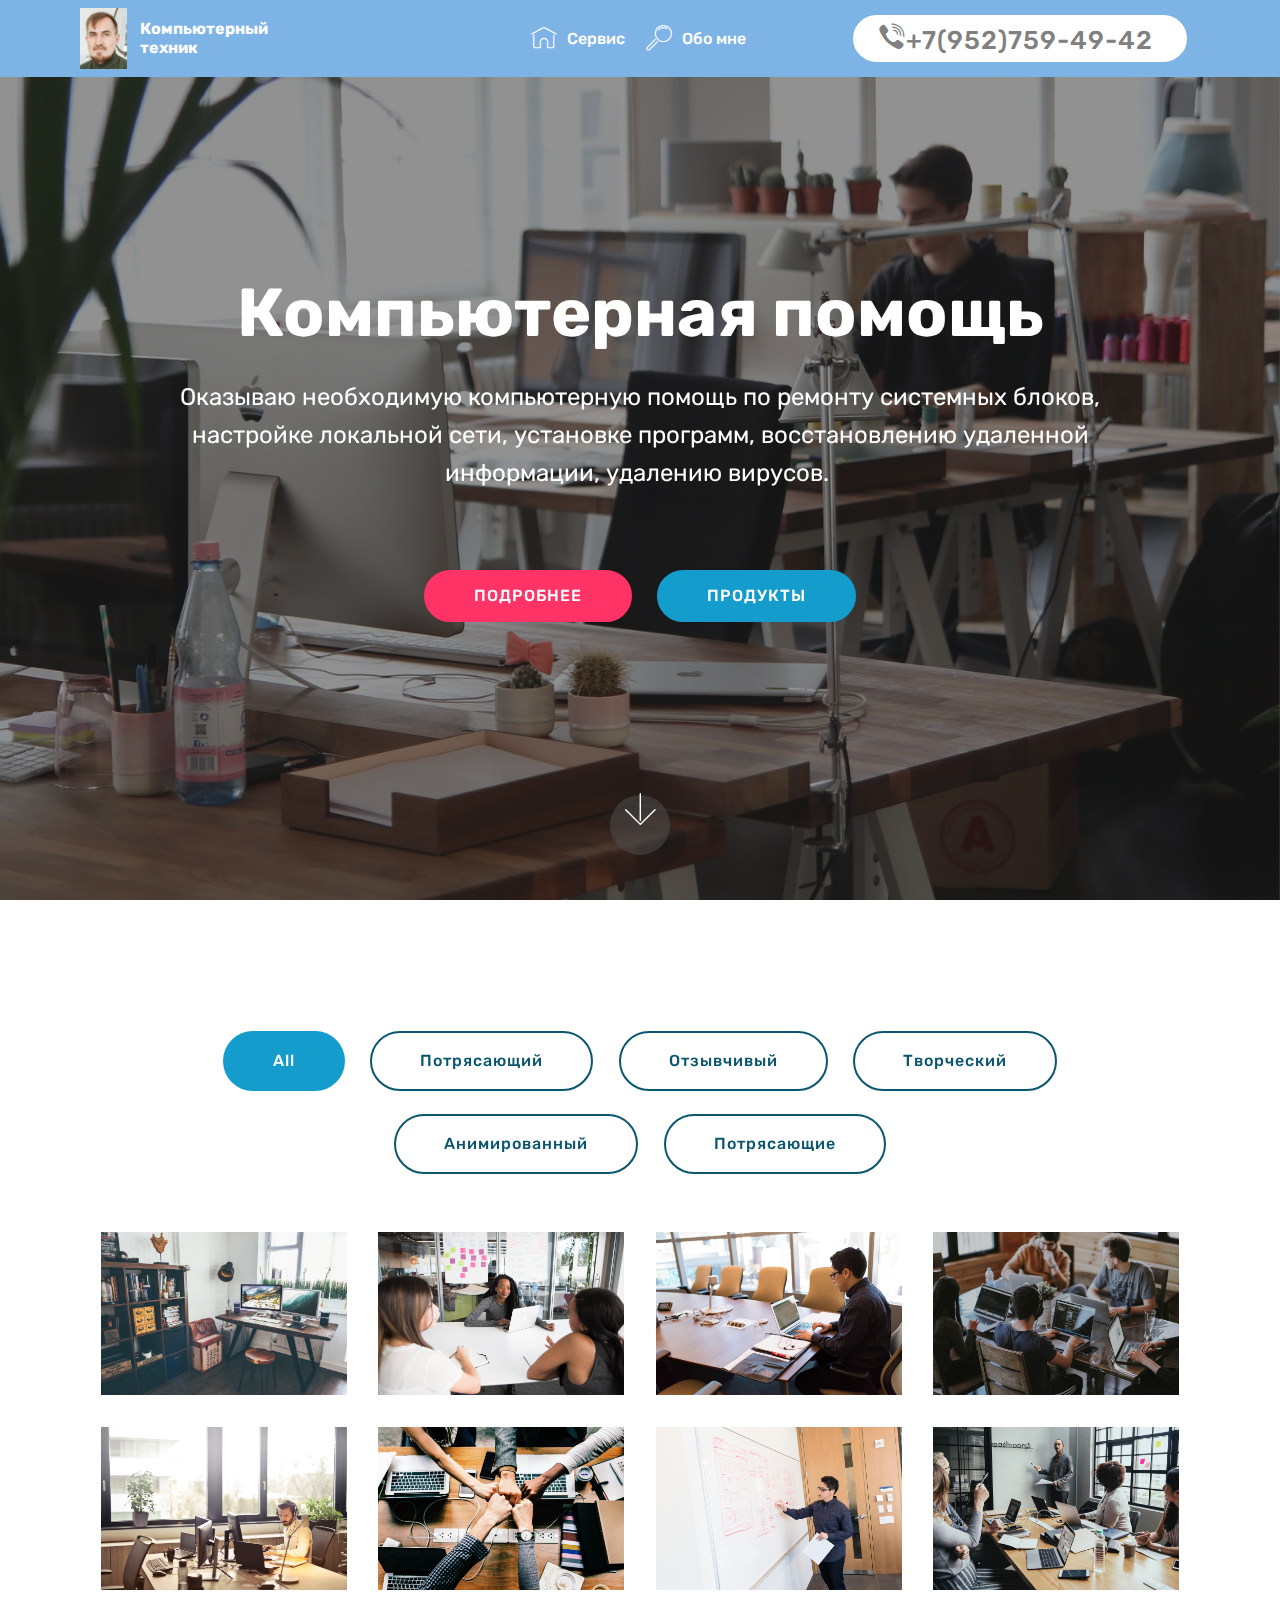
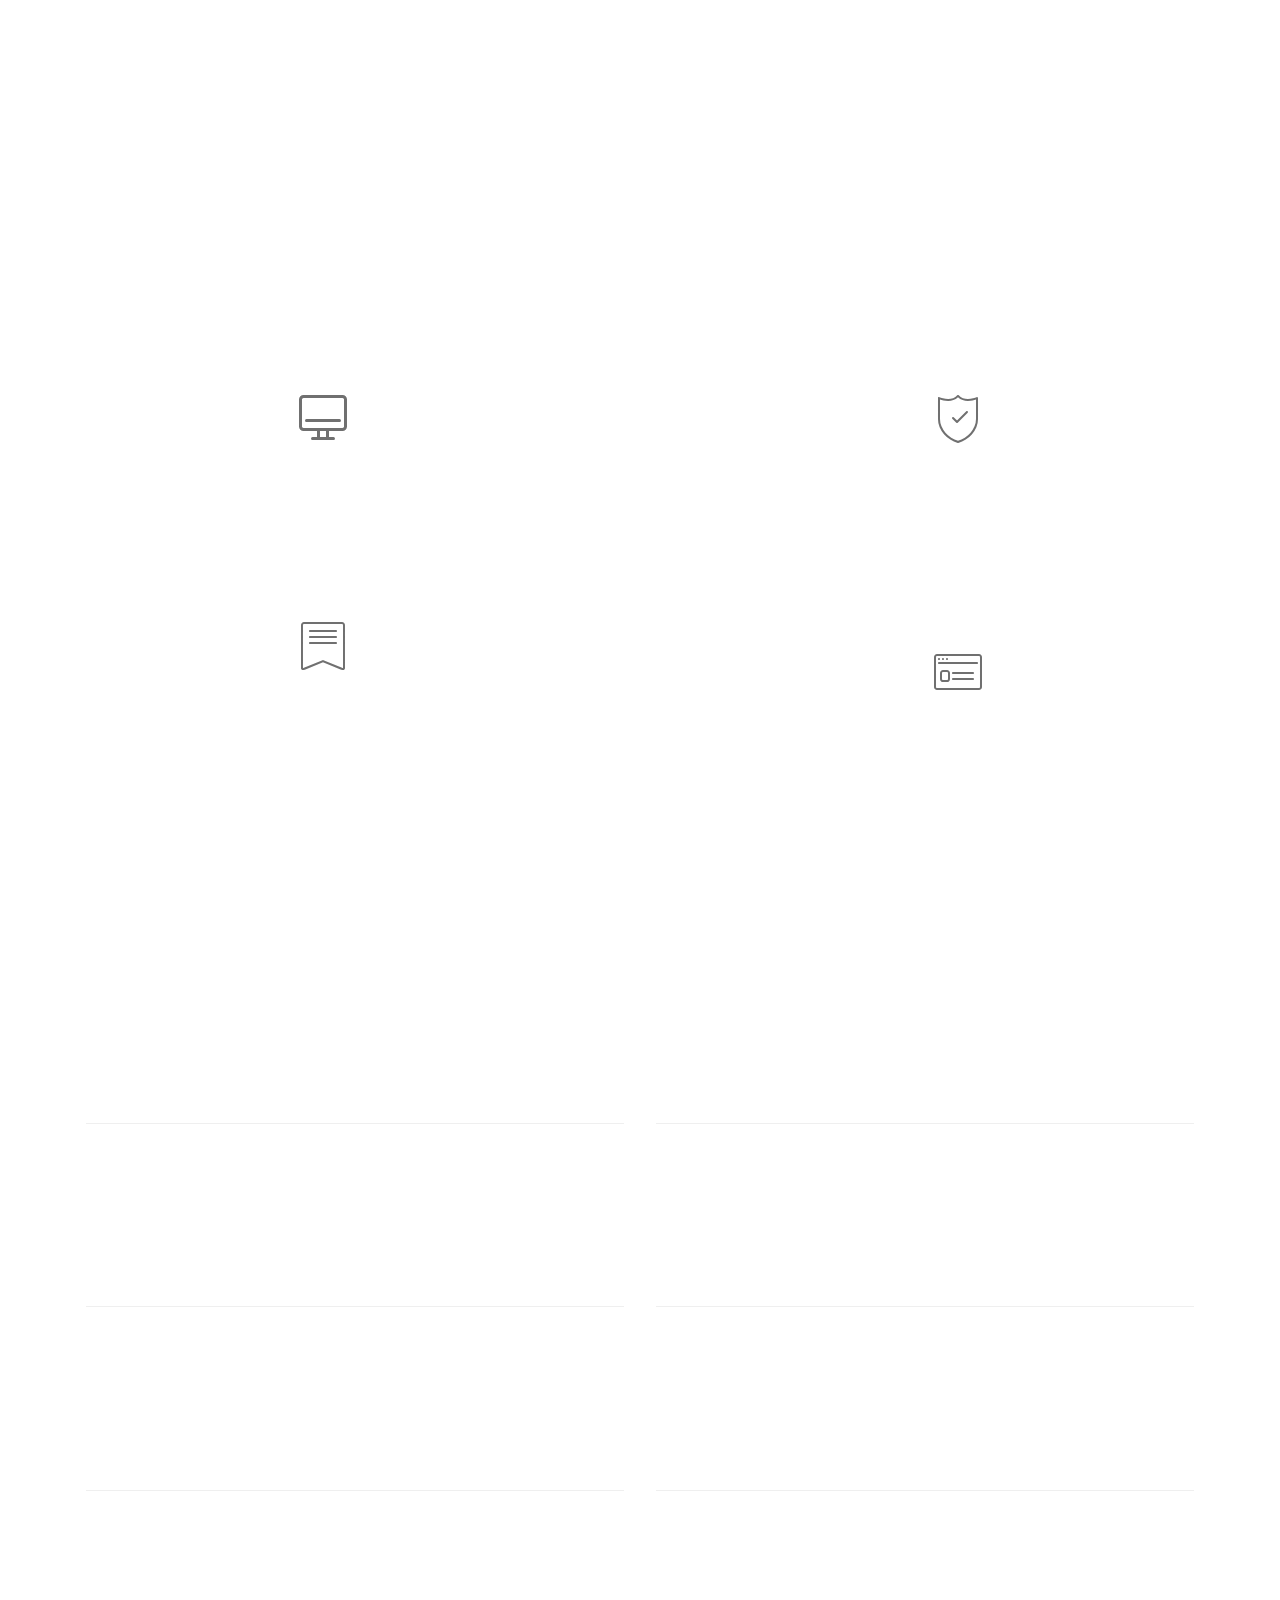
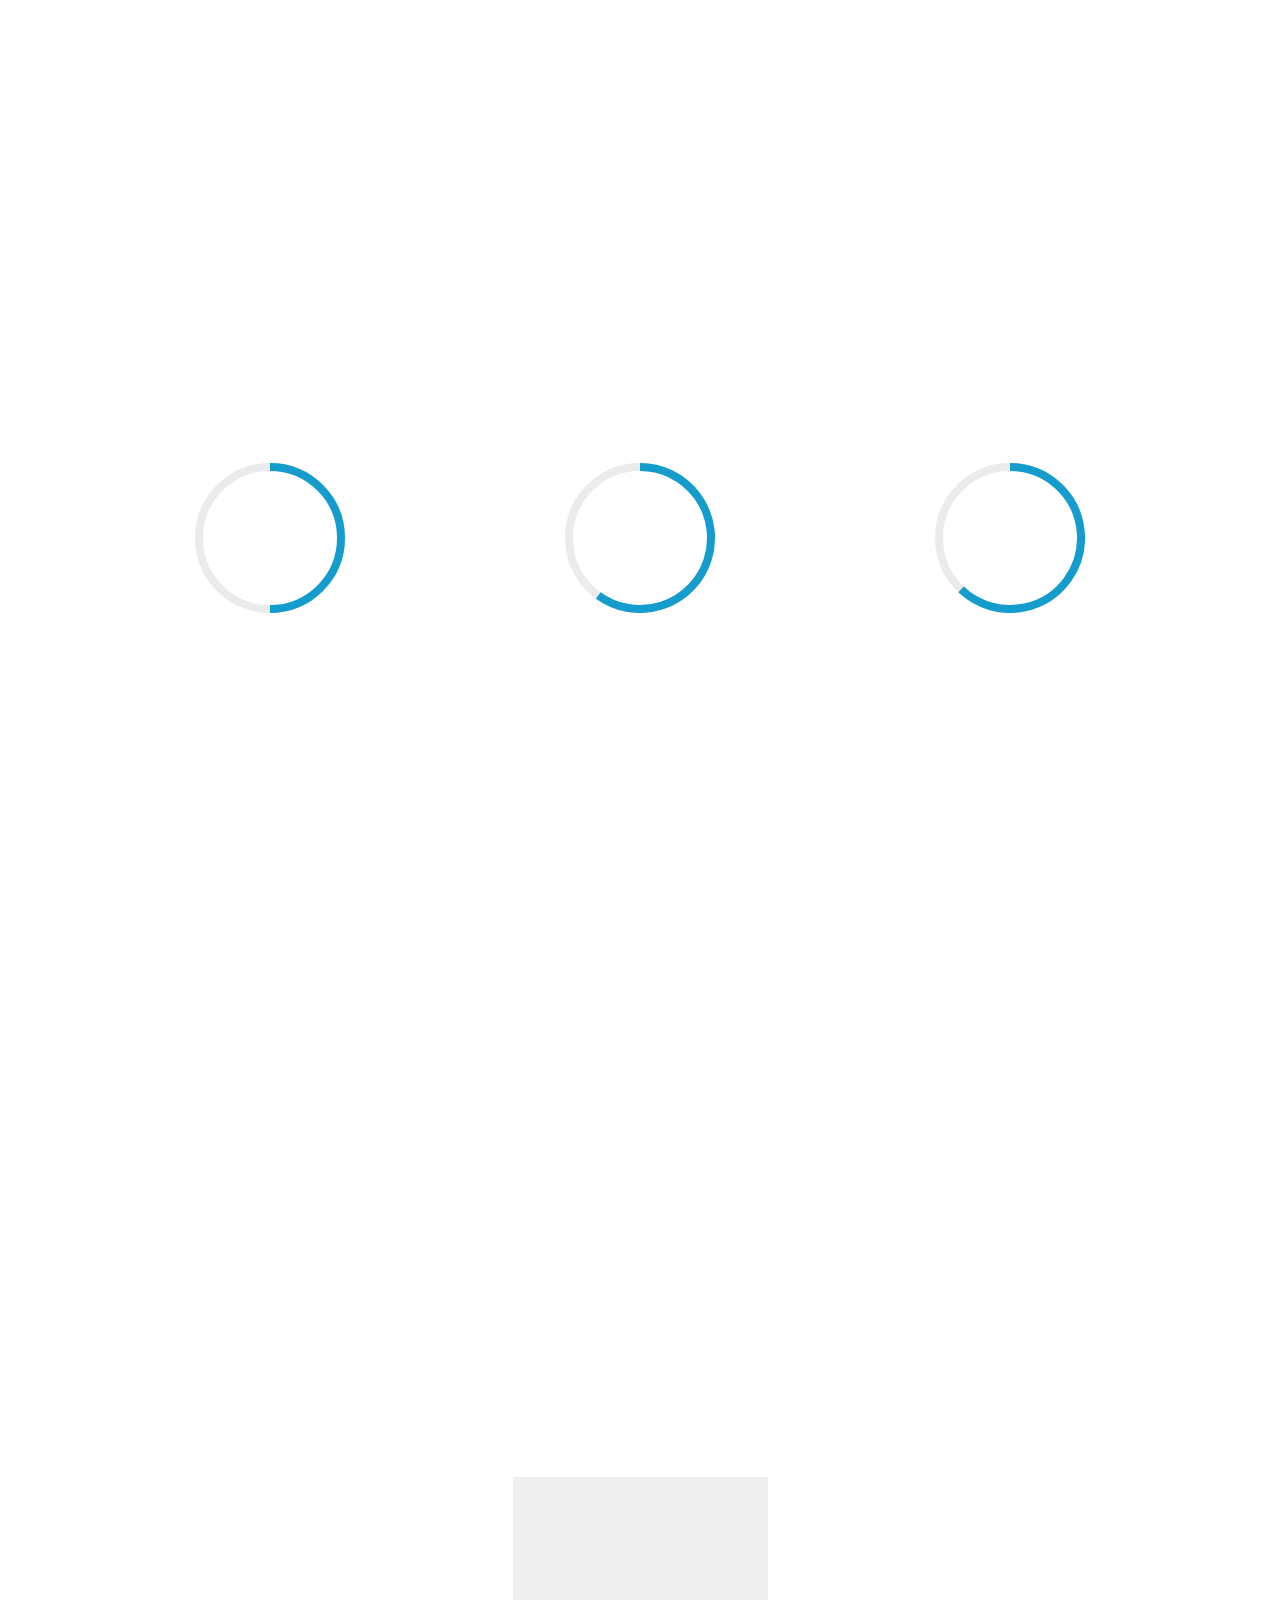
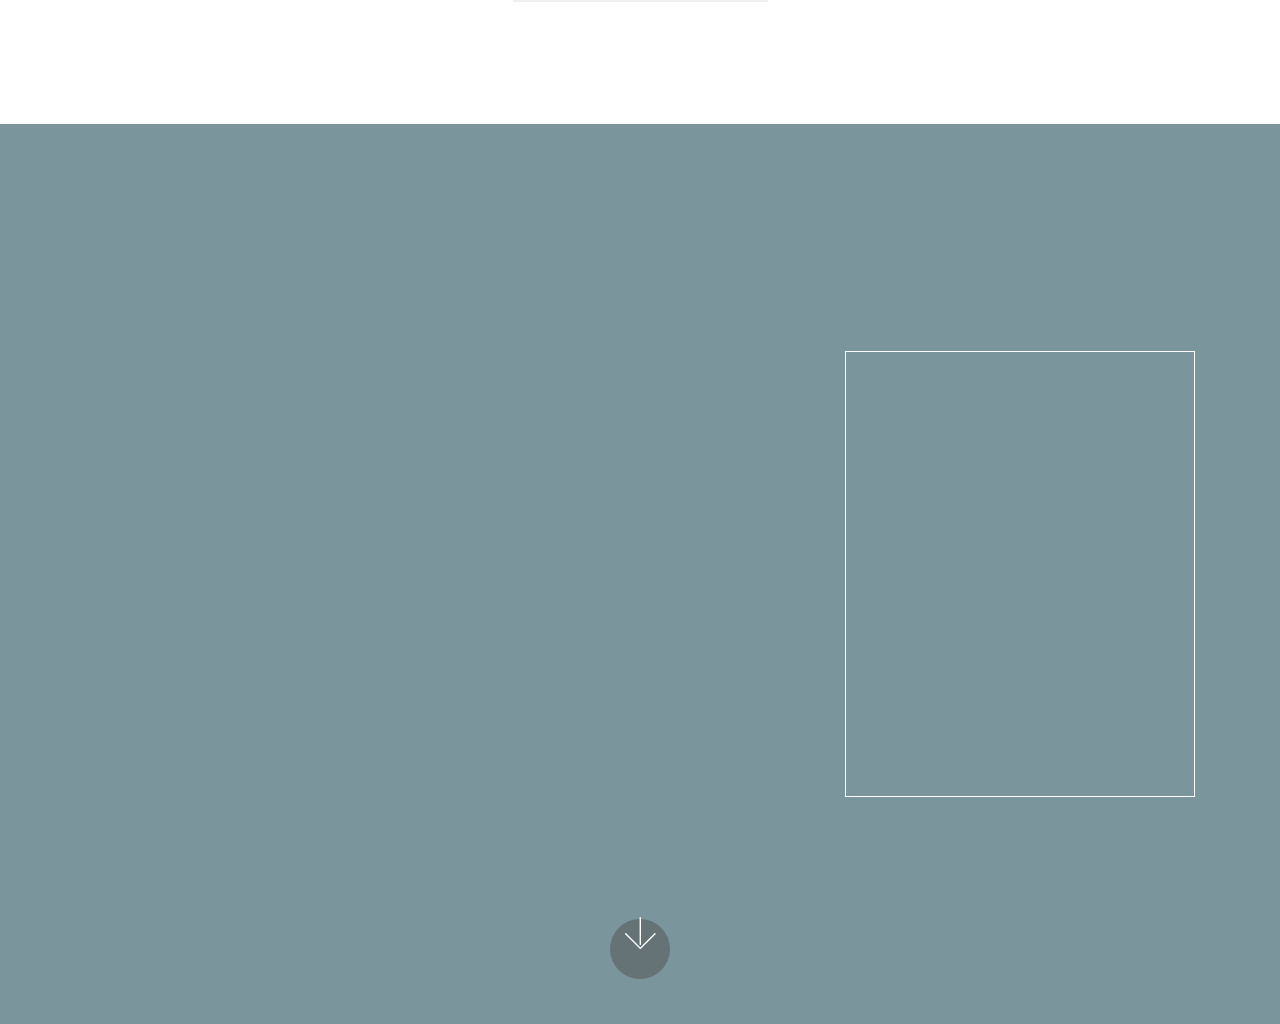
<file: index.html>
<!DOCTYPE html>
<html  >
<head>
  <!-- Site made with Mobirise Website Builder v4.12.1, https://mobirise.com -->
  <meta charset="UTF-8">
  <meta http-equiv="X-UA-Compatible" content="IE=edge">
  <meta name="generator" content="Mobirise v4.12.1, mobirise.com">
  <meta name="viewport" content="width=device-width, initial-scale=1, minimum-scale=1">
  <link rel="shortcut icon" href="assets/images/-102x132.png" type="image/x-icon">
  <meta name="description" content="">
  
  <title>Home</title>
  <link rel="stylesheet" href="assets/web/assets/mobirise-icons-bold/mobirise-icons-bold.css">
  <link rel="stylesheet" href="assets/web/assets/mobirise-icons/mobirise-icons.css">
  <link rel="stylesheet" href="assets/bootstrap/css/bootstrap.min.css">
  <link rel="stylesheet" href="assets/bootstrap/css/bootstrap-grid.min.css">
  <link rel="stylesheet" href="assets/bootstrap/css/bootstrap-reboot.min.css">
  <link rel="stylesheet" href="assets/dropdown/css/style.css">
  <link rel="stylesheet" href="assets/animatecss/animate.min.css">
  <link rel="stylesheet" href="assets/tether/tether.min.css">
  <link rel="stylesheet" href="assets/socicon/css/styles.css">
  <link rel="stylesheet" href="assets/as-pie-progress/css/progress.min.css">
  <link rel="stylesheet" href="assets/theme/css/style.css">
  <link rel="stylesheet" href="assets/gallery/style.css">
  <link rel="preload" as="style" href="assets/mobirise/css/mbr-additional.css"><link rel="stylesheet" href="assets/mobirise/css/mbr-additional.css" type="text/css">
  
  
  
</head>
<body>

<!-- Analytics -->
<meta name="yandex-verification" content="55b397206ec15b02" />

<!-- /Analytics -->


  <section class="menu cid-rRlqx1MWEj" once="menu" id="menu1-0">

    

    <nav class="navbar navbar-expand beta-menu navbar-dropdown align-items-center navbar-fixed-top navbar-toggleable-sm">
        <button class="navbar-toggler navbar-toggler-right" type="button" data-toggle="collapse" data-target="#navbarSupportedContent" aria-controls="navbarSupportedContent" aria-expanded="false" aria-label="Toggle navigation">
            <div class="hamburger">
                <span></span>
                <span></span>
                <span></span>
                <span></span>
            </div>
        </button>
        <div class="menu-logo">
            <div class="navbar-brand">
                <span class="navbar-logo">
                    <a href="https://mobirise.co">
                         <img src="assets/images/-102x132.png" alt="Mobirise" title="" style="height: 3.8rem;">
                    </a>
                </span>
                <span class="navbar-caption-wrap"><a class="navbar-caption text-white display-4" href="https://mobirise.co">Компьютерный<br> техник</a></span>
            </div>
        </div>
        <div class="collapse navbar-collapse" id="navbarSupportedContent">
            <ul class="navbar-nav nav-dropdown" data-app-modern-menu="true"><li class="nav-item">
                    <a class="nav-link link text-white display-4" href="index.html#services3-4">
                        <span class="mbri-home mbr-iconfont mbr-iconfont-btn"></span>
                        Сервис
                    </a>
                </li>
                <li class="nav-item">
                    <a class="nav-link link text-white display-4" href="index.html#team1-9">
                        <span class="mbri-search mbr-iconfont mbr-iconfont-btn"></span>
                        Обо мне &nbsp; &nbsp; &nbsp; &nbsp; &nbsp; &nbsp; &nbsp; &nbsp; &nbsp; &nbsp;&nbsp;</a>
                </li></ul>
            <div class="navbar-buttons mbr-section-btn"><a class="btn btn-sm btn-white display-4" href="tel:+7(952)7594942"><span class="socicon socicon-viber mbr-iconfont mbr-iconfont-btn">+7(952)759-49-42</span>
                    </a></div>
        </div>
    </nav>
</section>

<section class="engine"><a href="https://mobirise.info/w">html5 templates</a></section><section class="cid-rRlqxYXhmL mbr-fullscreen mbr-parallax-background" id="header2-1">

    

    <div class="mbr-overlay" style="opacity: 0.5; background-color: rgb(35, 35, 35);"></div>

    <div class="container align-center">
        <div class="row justify-content-md-center">
            <div class="mbr-white col-md-10">
                <h1 class="mbr-section-title mbr-bold pb-3 mbr-fonts-style display-1">
                    Компьютерная помощь</h1>
                
                <p class="mbr-text pb-3 mbr-fonts-style display-5">Оказываю необходимую компьютерную помощь по ремонту системных блоков, настройке локальной сети, установке программ, восстановлению удаленной информации, удалению вирусов.&nbsp;<br><br></p>
                <div class="mbr-section-btn"><a class="btn btn-md btn-secondary display-4" href="index.html#features12-3">ПОДРОБНЕЕ</a>
                    <a class="btn btn-md btn-primary display-4" href="index.html#services3-4">ПРОДУКТЫ</a></div>
            </div>
        </div>
    </div>
    <div class="mbr-arrow hidden-sm-down" aria-hidden="true">
        <a href="#next">
            <i class="mbri-down mbr-iconfont"></i>
        </a>
    </div>
</section>

<section class="mbr-gallery mbr-slider-carousel cid-rRlqE67dKA" id="gallery2-2">

    

    <div class="container">
        <div><!-- Filter --><div class="mbr-gallery-filter container gallery-filter-active"><ul buttons="0"><li class="mbr-gallery-filter-all"><a class="btn btn-md btn-primary-outline active display-7" href="">All</a></li></ul></div><!-- Gallery --><div class="mbr-gallery-row"><div class="mbr-gallery-layout-default"><div><div><div class="mbr-gallery-item mbr-gallery-item--p2" data-video-url="false" data-tags="Потрясающий"><div href="#lb-gallery2-2" data-slide-to="0" data-toggle="modal"><img src="assets/images/mbr-2-800x533.jpg" alt="" title=""><span class="icon-focus"></span></div></div><div class="mbr-gallery-item mbr-gallery-item--p2" data-video-url="false" data-tags="Отзывчивый"><div href="#lb-gallery2-2" data-slide-to="1" data-toggle="modal"><img src="assets/images/background2.jpg" alt="" title=""><span class="icon-focus"></span></div></div><div class="mbr-gallery-item mbr-gallery-item--p2" data-video-url="false" data-tags="Творческий"><div href="#lb-gallery2-2" data-slide-to="2" data-toggle="modal"><img src="assets/images/background3.jpg" alt="" title=""><span class="icon-focus"></span></div></div><div class="mbr-gallery-item mbr-gallery-item--p2" data-video-url="false" data-tags="Анимированный"><div href="#lb-gallery2-2" data-slide-to="3" data-toggle="modal"><img src="assets/images/background4.jpg" alt="" title=""><span class="icon-focus"></span></div></div><div class="mbr-gallery-item mbr-gallery-item--p2" data-video-url="false" data-tags="Потрясающие"><div href="#lb-gallery2-2" data-slide-to="4" data-toggle="modal"><img src="assets/images/background5.jpg" alt="" title=""><span class="icon-focus"></span></div></div><div class="mbr-gallery-item mbr-gallery-item--p2" data-video-url="false" data-tags="Потрясающие"><div href="#lb-gallery2-2" data-slide-to="5" data-toggle="modal"><img src="assets/images/background6.jpg" alt="" title=""><span class="icon-focus"></span></div></div><div class="mbr-gallery-item mbr-gallery-item--p2" data-video-url="false" data-tags="Отзывчивый"><div href="#lb-gallery2-2" data-slide-to="6" data-toggle="modal"><img src="assets/images/background7.jpg" alt="" title=""><span class="icon-focus"></span></div></div><div class="mbr-gallery-item mbr-gallery-item--p2" data-video-url="false" data-tags="Анимированный"><div href="#lb-gallery2-2" data-slide-to="7" data-toggle="modal"><img src="assets/images/background8.jpg" alt="" title=""><span class="icon-focus"></span></div></div></div></div><div class="clearfix"></div></div></div><!-- Lightbox --><div data-app-prevent-settings="" class="mbr-slider modal fade carousel slide" tabindex="-1" data-keyboard="true" data-interval="false" id="lb-gallery2-2"><div class="modal-dialog"><div class="modal-content"><div class="modal-body"><div class="carousel-inner"><div class="carousel-item active"><img src="assets/images/mbr-2.jpg" alt="" title=""></div><div class="carousel-item"><img src="assets/images/background2.jpg" alt="" title=""></div><div class="carousel-item"><img src="assets/images/background3.jpg" alt="" title=""></div><div class="carousel-item"><img src="assets/images/background4.jpg" alt="" title=""></div><div class="carousel-item"><img src="assets/images/background5.jpg" alt="" title=""></div><div class="carousel-item"><img src="assets/images/background6.jpg" alt="" title=""></div><div class="carousel-item"><img src="assets/images/background7.jpg" alt="" title=""></div><div class="carousel-item"><img src="assets/images/background8.jpg" alt="" title=""></div></div><a class="carousel-control carousel-control-prev" role="button" data-slide="prev" href="#lb-gallery2-2"><span class="mbri-left mbr-iconfont" aria-hidden="true"></span><span class="sr-only">Previous</span></a><a class="carousel-control carousel-control-next" role="button" data-slide="next" href="#lb-gallery2-2"><span class="mbri-right mbr-iconfont" aria-hidden="true"></span><span class="sr-only">Next</span></a><a class="close" href="#" role="button" data-dismiss="modal"><span class="sr-only">Close</span></a></div></div></div></div></div>
    </div>

</section>

<section class="features12 cid-rRlqQCCdMJ" id="features12-3">
    
    

    

    <div class="container">
        <h2 class="mbr-section-title pb-2 mbr-fonts-style display-2">Организации</h2>
        <h3 class="mbr-section-subtitle pb-3 mbr-fonts-style display-5">Принимаю предложения от организаций: сборка системных блоков, настройка локальной сети и настройка программ (КриптоПро), обновление оборудования.
        </h3>

        <div class="media-container-row pt-5">
            <div class="block-content align-right">
                <div class="card pl-3 pr-3 pb-5">
                    <div class="mbr-card-img-title">
                        <div class="card-img pb-3">
                             <span class="mbr-iconfont mbrib-desktop"></span>
                        </div>
                        <div class="mbr-crt-title">
                            <h4 class="card-title py-2 mbr-crt-title mbr-fonts-style display-7">Аппаратная часть</h4>
                        </div>
                    </div>                

                    <div class="card-box">
                        <p class="mbr-text mbr-section-text mbr-fonts-style display-7">Апгрейд, сборка системного блока и сервера по заказу.
                        </p>
                    </div>
                </div>

                <div class="card pl-3 pr-3">
                    <div class="mbr-card-img-title">
                        <div class="card-img pb-3">
                            <span class="mbr-iconfont mbri-bookmark"></span>
                        </div>
                        <div class="mbr-crt-title">
                            <h4 class="card-title py-2 mbr-crt-title mbr-fonts-style display-7">Программы</h4>
                        </div>
                    </div>
                    <div class="card-box">
                        <p class="mbr-text mbr-section-text mbr-fonts-style display-7">Установка программ, настройка локальной сети.
                        </p>
                    </div>
                </div>
            </div>

            <div class="mbr-figure m-auto" style="width: 50%;">
                <img src="assets/images/background6.jpg" alt="Mobirise" title="">
            </div>

            <div class="block-content align-left">
                <div class="card pl-3 pr-3 pb-5">
                    <div class="mbr-card-img-title">
                        <div class="card-img pb-3">
                             <span class="mbr-iconfont mbri-protect"></span>
                        </div>
                        <div class="mbr-crt-title">
                            <h4 class="card-title py-2 mbr-crt-title mbr-fonts-style display-7">Вирусы</h4>
                        </div>
                    </div>                

                    <div class="card-box">
                        <p class="mbr-text mbr-section-text mbr-fonts-style display-7">Избавление носителя информации от вирусов и надоедливой рекламы.</p>
                    </div>
                </div>

                <div class="card pl-3 pr-3">
                    <div class="mbr-card-img-title">
                        <div class="card-img pb-3">
                            <span class="mbri-sites mbr-iconfont"></span>
                        </div>
                        <div class="mbr-crt-title">
                            <h4 class="card-title py-2 mbr-crt-title mbr-fonts-style display-7">Информация</h4>
                        </div>
                    </div>
                    <div class="card-box">
                        <p class="mbr-text mbr-section-text mbr-fonts-style display-7">Восстановление удаленных данных.
                        </p>
                    </div>
                </div>
            </div>
        </div>
    </div>
</section>

<section class="services3 cid-rRlqZwgezY" id="services3-4">
    <!---->
    
    <!---->
    <!--Overlay-->
    
    <!--Container-->
    <div class="container">
        <div class="row">
            <!--Titles-->
            <div class="title pb-5 col-12">
                <h2 class="align-left mbr-fonts-style display-1">Продукты</h2>
                
            </div>
            <!--Card-1-->
            <div class="card px-3 col-12 col-md-6">
                <div class="card-wrapper media-container-row media-container-row">
                    <div class="card-box">
                        <div class="top-line pb-1">
                            <h4 class="card-title mbr-fonts-style display-5">Настройка</h4>
                            <p class="mbr-text card-title cost mbr-fonts-style m-0 display-5">800 р.</p>
                        </div>
                        <div class="bottom-line">
                            <p class="mbr-text mbr-fonts-style display-7">Настройка компьютера или локальной сети.</p>
                        </div>
                    </div>
                </div>
            </div>
            <!--Card-2-->
            <div class="card px-3 col-12 col-md-6">
                <div class="card-wrapper media-container-row media-container-row">
                    <div class="card-box">
                        <div class="top-line pb-3">
                            <h4 class="card-title mbr-fonts-style display-5">Сборка</h4>
                            <p class="mbr-text card-title cost mbr-fonts-style m-0 display-5">от 1000 р.</p>
                        </div>
                        <div class="bottom-line">
                            <p class="mbr-text mbr-fonts-style display-7">Сборка системного блока</p>
                        </div>
                    </div>
                </div>
            </div>
            <!--Card-3-->
            <div class="card px-3 col-12 col-md-6">
                <div class="card-wrapper media-container-row media-container-row">
                    <div class="card-box">
                        <div class="top-line pb-3">
                            <h4 class="card-title mbr-fonts-style display-5">Проверка</h4>
                            <p class="mbr-text card-title cost mbr-fonts-style m-0 display-5">800 р.</p>
                        </div>
                        <div class="bottom-line">
                            <p class="mbr-text mbr-fonts-style display-7">Проверка компьютера на вирусы</p>
                        </div>
                    </div>
                </div>
            </div>
            <!--Card-4-->
            <div class="card px-3 col-12 col-md-6">
                <div class="card-wrapper media-container-row media-container-row">
                    <div class="card-box">
                        <div class="top-line pb-3">
                            <h4 class="card-title mbr-fonts-style display-5">Сборка</h4>
                            <p class="mbr-text card-title cost mbr-fonts-style m-0 display-5">от 2000 р.</p>
                        </div>
                        <div class="bottom-line">
                            <p class="mbr-text mbr-fonts-style display-7">Сборка сервера</p>
                        </div>
                    </div>
                </div>
            </div>
            <!--Card-5-->
            <div class="card px-3 col-12 col-md-6">
                <div class="card-wrapper media-container-row media-container-row">
                    <div class="card-box">
                        <div class="top-line pb-3">
                            <h4 class="card-title mbr-fonts-style display-5">Апгрейд</h4>
                            <p class="mbr-text card-title cost mbr-fonts-style m-0 display-5">800 р.</p>
                        </div>
                        <div class="bottom-line">
                            <p class="mbr-text mbr-fonts-style display-7">Апгрейд системного блока или ноутбука</p>
                        </div>
                    </div>
                </div>
            </div>
            <!--Card-6-->
            <div class="card px-3 col-12 col-md-6">
                <div class="card-wrapper media-container-row media-container-row">
                    <div class="card-box">
                        <div class="top-line pb-3">
                            <h4 class="card-title mbr-fonts-style display-5">Восстановление</h4>
                            <p class="mbr-text card-title cost mbr-fonts-style m-0 display-5">от 1000 р.</p>
                        </div>
                        <div class="bottom-line">
                            <p class="mbr-text mbr-fonts-style display-7">Восстановление удаленных файлов с флешек, карт памяти, жестких дисков.</p>
                        </div>
                    </div>
                </div>
            </div>
            <!--Card-7-->
            
            <!--Card-8-->
            
            <!--Card-9-->
            
            <!--Card-10-->
            
            <!--Card-11-->
            
            <!--Card-12-->
            
        </div>
    </div>
</section>

<section class="progress-bars3 cid-rRlr9B0lvH" id="progress-bars3-5">
 
     

    
    
    <div class="container">
        <h2 class="mbr-section-title pb-3 align-center mbr-fonts-style display-2">Частые задачи</h2>

        <h3 class="mbr-section-subtitle mbr-fonts-style display-5">Перед исполнителем заказчик ставит задачи, которые встречаются в повседневной жизни.
        </h3>
    
        <div class="media-container-row pt-5 mt-2">
            <div class="card p-3 align-center">
                <div class="wrap">
                    <div class="pie_progress progress1" role="progressbar" data-goal="50">
                        <p class="pie_progress__number mbr-fonts-style display-5">61%</p>
                    </div>
                </div> 
                <div class="mbr-crt-title pt-3">
                    <h4 class="card-title py-2 mbr-fonts-style display-5">Обновление старого железа</h4>
                </div>                 
            </div>

            <div class="card p-3 align-center">
                <div class="wrap">
                    <div class="pie_progress progress2" role="progressbar" data-goal="60">
                        <p class="pie_progress__number mbr-fonts-style display-5">53%</p>
                    </div>
                </div> 
                <div class="mbr-crt-title pt-3">
                    <h4 class="card-title py-2 mbr-fonts-style display-5">Избавление от вирусов</h4>
                </div>                 
            </div>

            <div class="card p-3 align-center">
                <div class="wrap">
                    <div class="pie_progress progress3" role="progressbar" data-goal="70">
                        <p class="pie_progress__number mbr-fonts-style display-5">76%</p>
                    </div>
                </div> 
                <div class="mbr-crt-title pt-3">
                    <h4 class="card-title py-2 mbr-fonts-style display-5">Восстановление удаленных файлов с карт памяти</h4>
                </div>                 
            </div>

            

            

            
        </div>
</div></section>

<section class="team1 cid-rRma0nvxRV" id="team1-9">
    
    
    
    <div class="container align-center">
        <h2 class="pb-3 mbr-fonts-style mbr-section-title display-2">Обо мне</h2>
        <h3 class="pb-5 mbr-section-subtitle mbr-fonts-style mbr-light display-5">
            Стремящийся к совершенству во всем.</h3>
        <div class="row media-row">
            
        <div class="team-item col-lg-3 col-md-6">
                <div class="item-image">
                    <img src="assets/images/img-0812-2-420x630.jpg" alt="" title="">
                </div>
                <div class="item-caption py-3">
                    <div class="item-name px-2">
                        <p class="mbr-fonts-style display-5">Владимир</p>
                    </div>
                    <div class="item-role px-2">
                        <p>техник</p>
                    </div>
                    <div class="item-social pt-2">
                        <a href="https://twitter.com/mobirise" target="_blank">
                            <span class="p-1 socicon-twitter socicon mbr-iconfont mbr-iconfont-social"></span>
                        </a>
                        <a href="https://www.facebook.com/pages/Mobirise/1616226671953247" target="_blank">
                            <span class="p-1 socicon-facebook socicon mbr-iconfont mbr-iconfont-social"></span>
                        </a>
                        <a href="https://plus.google.com/u/0/+Mobirise" target="_blank">
                            <span class="p-1 socicon-googleplus socicon mbr-iconfont mbr-iconfont-social"></span>
                        </a>
                        <a href="https://www.linkedin.com/in/mobirise" target="_blank">
                            <span class="p-1 socicon-linkedin socicon mbr-iconfont mbr-iconfont-social"></span>
                        </a>
                        <a href="https://www.instagram.com/mobirise/" target="_blank">
                            
                        </a>
                        <a href="https://www.youtube.com/channel/UCt_tncVAetpK5JeM8L-8jyw" target="_blank">    
                            
                        </a>
                    </div>
                </div>
            </div></div>    
    </div>
</section>

<section class="header15 cid-rRlrUMdl0Z mbr-fullscreen mbr-parallax-background" id="header15-8">

    

    <div class="mbr-overlay" style="opacity: 0.5; background-color: rgb(7, 59, 76);"></div>

    <div class="container align-right">
        <div class="row">
            <div class="mbr-white col-lg-8 col-md-7 content-container">
                <h1 class="mbr-section-title mbr-bold pb-3 mbr-fonts-style display-1">Свяжись со мной</h1>
                <p class="mbr-text pb-3 mbr-fonts-style display-5">Обращайся за интересующей информацией через сообщение или звони на телефон.
                </p>
            </div>
            <div class="col-lg-4 col-md-5">
                <div class="form-container">
                    <div class="media-container-column" data-form-type="formoid">
                        <!---Formbuilder Form--->
                        <form action="https://mobirise.com/" method="POST" class="mbr-form form-with-styler" data-form-title="Mobirise Form"><input type="hidden" name="email" data-form-email="true" value="cWOzcD/I/Hla6K3kaBvIlM6jLkYCPlArbB/cNrziSfjMK1Jl6ns/mihPO7lBr8E8nhShaLlkt+hfqjYYNp5S5ZT+BnkUDTJtGYoZgmSaPLw6/eJP9rGX3NYveFkyvMot">
                            <div class="row">
                                <div hidden="hidden" data-form-alert="" class="alert alert-success col-12">Спасибо за заполнение анкеты!</div>
                                <div hidden="hidden" data-form-alert-danger="" class="alert alert-danger col-12">
                                </div>
                            </div>
                            <div class="dragArea row">
                                <div class="col-md-12 form-group " data-for="name">
                                    <input type="text" name="name" placeholder="Name" data-form-field="Name" required="required" class="form-control px-3 display-7" id="name-header15-8">
                                </div>
                                <div class="col-md-12 form-group " data-for="email">
                                    <input type="email" name="email" placeholder="Email" data-form-field="Email" required="required" class="form-control px-3 display-7" id="email-header15-8">
                                </div>
                                
                                <div data-for="message" class="col-md-12 form-group ">
                                    <textarea name="message" placeholder="Message" data-form-field="Message" class="form-control px-3 display-7" id="message-header15-8"></textarea>
                                </div>
                                <div class="col-md-12 input-group-btn"><button type="submit" class="btn btn-secondary btn-form display-4">ОТПРАВИТЬ</button></div>
                            </div>
                        </form><!---Formbuilder Form--->
                    </div>
                </div>
            </div>
        </div>
    </div>
    <div class="mbr-arrow hidden-sm-down" aria-hidden="true">
        <a href="#next">
            <i class="mbri-down mbr-iconfont"></i>
        </a>
    </div>
</section>


  <script src="assets/web/assets/jquery/jquery.min.js"></script>
  <script src="assets/popper/popper.min.js"></script>
  <script src="assets/bootstrap/js/bootstrap.min.js"></script>
  <script src="assets/smoothscroll/smooth-scroll.js"></script>
  <script src="assets/dropdown/js/nav-dropdown.js"></script>
  <script src="assets/dropdown/js/navbar-dropdown.js"></script>
  <script src="assets/touchswipe/jquery.touch-swipe.min.js"></script>
  <script src="assets/viewportchecker/jquery.viewportchecker.js"></script>
  <script src="assets/tether/tether.min.js"></script>
  <script src="assets/masonry/masonry.pkgd.min.js"></script>
  <script src="assets/imagesloaded/imagesloaded.pkgd.min.js"></script>
  <script src="assets/bootstrapcarouselswipe/bootstrap-carousel-swipe.js"></script>
  <script src="assets/vimeoplayer/jquery.mb.vimeo_player.js"></script>
  <script src="assets/parallax/jarallax.min.js"></script>
  <script src="assets/as-pie-progress/jquery-as-pie-progress.min.js"></script>
  <script src="assets/theme/js/script.js"></script>
  <script src="assets/slidervideo/script.js"></script>
  <script src="assets/gallery/player.min.js"></script>
  <script src="assets/gallery/script.js"></script>
  <script src="assets/formoid/formoid.min.js"></script>
  
  
  <input name="animation" type="hidden">
  </body>
</html>
</file>
<file: assets/web/assets/mobirise-icons-bold/mobirise-icons-bold.css>
@font-face {
  font-family: 'mobirise-icons-bold';
  font-display: swap;
  src:  url('mobirise-icons-bold.eot?m1l4yr');
  src:  url('mobirise-icons-bold.eot?m1l4yr#iefix') format('embedded-opentype'),
    url('mobirise-icons-bold.ttf?m1l4yr') format('truetype'),
    url('mobirise-icons-bold.woff?m1l4yr') format('woff'),
    url('mobirise-icons-bold.svg?m1l4yr#mobirise-icons-bold') format('svg');
  font-weight: normal;
  font-style: normal;
}

[class^="mbrib-"], [class*="mbrib-"] {
  /* use !important to prevent issues with browser extensions that change fonts */
  font-family: 'mobirise-icons-bold' !important;
  speak: none;
  font-style: normal;
  font-weight: normal;
  font-variant: normal;
  text-transform: none;
  line-height: 1;

  /* Better Font Rendering =========== */
  -webkit-font-smoothing: antialiased;
  -moz-osx-font-smoothing: grayscale;
}

.mbrib-add-submenu:before {
  content: "\e900";
}
.mbrib-alert:before {
  content: "\e901";
}
.mbrib-align-center:before {
  content: "\e902";
}
.mbrib-align-justify:before {
  content: "\e903";
}
.mbrib-align-left:before {
  content: "\e904";
}
.mbrib-align-right:before {
  content: "\e905";
}
.mbrib-android:before {
  content: "\e906";
}
.mbrib-apple:before {
  content: "\e907";
}
.mbrib-arrow-down:before {
  content: "\e908";
}
.mbrib-arrow-next:before {
  content: "\e909";
}
.mbrib-arrow-prev:before {
  content: "\e90a";
}
.mbrib-arrow-up:before {
  content: "\e90b";
}
.mbrib-bold:before {
  content: "\e90c";
}
.mbrib-bookmark:before {
  content: "\e90d";
}
.mbrib-bootstrap:before {
  content: "\e90e";
}
.mbrib-briefcase:before {
  content: "\e90f";
}
.mbrib-browse:before {
  content: "\e910";
}
.mbrib-bulleted-list:before {
  content: "\e911";
}
.mbrib-calendar:before {
  content: "\e912";
}
.mbrib-camera:before {
  content: "\e913";
}
.mbrib-cart-add:before {
  content: "\e914";
}
.mbrib-cart-full:before {
  content: "\e915";
}
.mbrib-cash:before {
  content: "\e916";
}
.mbrib-change-style:before {
  content: "\e917";
}
.mbrib-chat:before {
  content: "\e918";
}
.mbrib-clock:before {
  content: "\e919";
}
.mbrib-close:before {
  content: "\e91a";
}
.mbrib-cloud:before {
  content: "\e91b";
}
.mbrib-code:before {
  content: "\e91c";
}
.mbrib-contact-form:before {
  content: "\e91d";
}
.mbrib-credit-card:before {
  content: "\e91e";
}
.mbrib-cursor-click:before {
  content: "\e91f";
}
.mbrib-cust-feedback:before {
  content: "\e920";
}
.mbrib-database:before {
  content: "\e921";
}
.mbrib-delivery:before {
  content: "\e922";
}
.mbrib-desktop:before {
  content: "\e923";
}
.mbrib-devices:before {
  content: "\e924";
}
.mbrib-down:before {
  content: "\e925";
}
.mbrib-download:before {
  content: "\e926";
}
.mbrib-drag-n-drop:before {
  content: "\e927";
}
.mbrib-drag-n-drop2:before {
  content: "\e928";
}
.mbrib-edit:before {
  content: "\e929";
}
.mbrib-edit2:before {
  content: "\e92a";
}
.mbrib-error:before {
  content: "\e92b";
}
.mbrib-extension:before {
  content: "\e92c";
}
.mbrib-features:before {
  content: "\e92d";
}
.mbrib-file:before {
  content: "\e92e";
}
.mbrib-flag:before {
  content: "\e92f";
}
.mbrib-folder:before {
  content: "\e930";
}
.mbrib-gift:before {
  content: "\e931";
}
.mbrib-github:before {
  content: "\e932";
}
.mbrib-globe-2:before {
  content: "\e933";
}
.mbrib-globe:before {
  content: "\e934";
}
.mbrib-growing-chart:before {
  content: "\e935";
}
.mbrib-hearth:before {
  content: "\e936";
}
.mbrib-help:before {
  content: "\e937";
}
.mbrib-home:before {
  content: "\e938";
}
.mbrib-hot-cup:before {
  content: "\e939";
}
.mbrib-idea:before {
  content: "\e93a";
}
.mbrib-image-gallery:before {
  content: "\e93b";
}
.mbrib-image-slider:before {
  content: "\e93c";
}
.mbrib-info:before {
  content: "\e93d";
}
.mbrib-italic:before {
  content: "\e93e";
}
.mbrib-key:before {
  content: "\e93f";
}
.mbrib-laptop:before {
  content: "\e940";
}
.mbrib-layers:before {
  content: "\e941";
}
.mbrib-left-right:before {
  content: "\e942";
}
.mbrib-left:before {
  content: "\e943";
}
.mbrib-letter:before {
  content: "\e944";
}
.mbrib-like:before {
  content: "\e945";
}
.mbrib-link:before {
  content: "\e946";
}
.mbrib-lock:before {
  content: "\e947";
}
.mbrib-login:before {
  content: "\e948";
}
.mbrib-logout:before {
  content: "\e949";
}
.mbrib-magic-stick:before {
  content: "\e94a";
}
.mbrib-map-pin:before {
  content: "\e94b";
}
.mbrib-menu:before {
  content: "\e94c";
}
.mbrib-mobile:before {
  content: "\e94d";
}
.mbrib-mobile2:before {
  content: "\e94e";
}
.mbrib-mobirise:before {
  content: "\e94f";
}
.mbrib-more-horizontal:before {
  content: "\e950";
}
.mbrib-more-vertical:before {
  content: "\e951";
}
.mbrib-music:before {
  content: "\e952";
}
.mbrib-new-file:before {
  content: "\e953";
}
.mbrib-numbered-list:before {
  content: "\e954";
}
.mbrib-opened-folder:before {
  content: "\e955";
}
.mbrib-pages:before {
  content: "\e956";
}
.mbrib-paper-plane:before {
  content: "\e957";
}
.mbrib-paperclip:before {
  content: "\e958";
}
.mbrib-photo:before {
  content: "\e959";
}
.mbrib-photos:before {
  content: "\e95a";
}
.mbrib-pin:before {
  content: "\e95b";
}
.mbrib-play:before {
  content: "\e95c";
}
.mbrib-plus:before {
  content: "\e95d";
}
.mbrib-preview:before {
  content: "\e95e";
}
.mbrib-print:before {
  content: "\e95f";
}
.mbrib-protect:before {
  content: "\e960";
}
.mbrib-question:before {
  content: "\e961";
}
.mbrib-quote-left:before {
  content: "\e962";
}
.mbrib-quote-right:before {
  content: "\e963";
}
.mbrib-redo:before {
  content: "\e964";
}
.mbrib-refresh:before {
  content: "\e965";
}
.mbrib-responsive:before {
  content: "\e966";
}
.mbrib-right:before {
  content: "\e967";
}
.mbrib-rocket:before {
  content: "\e968";
}
.mbrib-sad-face:before {
  content: "\e969";
}
.mbrib-sale:before {
  content: "\e96a";
}
.mbrib-save:before {
  content: "\e96b";
}
.mbrib-search:before {
  content: "\e96c";
}
.mbrib-setting:before {
  content: "\e96d";
}
.mbrib-setting2:before {
  content: "\e96e";
}
.mbrib-setting3:before {
  content: "\e96f";
}
.mbrib-share:before {
  content: "\e970";
}
.mbrib-shopping-bag:before {
  content: "\e971";
}
.mbrib-shopping-basket:before {
  content: "\e972";
}
.mbrib-shopping-cart:before {
  content: "\e973";
}
.mbrib-sites:before {
  content: "\e974";
}
.mbrib-smile-face:before {
  content: "\e975";
}
.mbrib-speed:before {
  content: "\e976";
}
.mbrib-star:before {
  content: "\e977";
}
.mbrib-success:before {
  content: "\e978";
}
.mbrib-sun:before {
  content: "\e979";
}
.mbrib-sun2:before {
  content: "\e97a";
}
.mbrib-tablet-vertical:before {
  content: "\e97b";
}
.mbrib-tablet:before {
  content: "\e97c";
}
.mbrib-target:before {
  content: "\e97d";
}
.mbrib-timer:before {
  content: "\e97e";
}
.mbrib-to-ftp:before {
  content: "\e97f";
}
.mbrib-to-local-drive:before {
  content: "\e980";
}
.mbrib-touch-swipe:before {
  content: "\e981";
}
.mbrib-touch:before {
  content: "\e982";
}
.mbrib-trash:before {
  content: "\e983";
}
.mbrib-underline:before {
  content: "\e984";
}
.mbrib-undo:before {
  content: "\e985";
}
.mbrib-unlink:before {
  content: "\e986";
}
.mbrib-unlock:before {
  content: "\e987";
}
.mbrib-up-down:before {
  content: "\e988";
}
.mbrib-up:before {
  content: "\e989";
}
.mbrib-update:before {
  content: "\e98a";
}
.mbrib-upload:before {
  content: "\e98b";
}
.mbrib-user:before {
  content: "\e98c";
}
.mbrib-user2:before {
  content: "\e98d";
}
.mbrib-users:before {
  content: "\e98e";
}
.mbrib-video-play:before {
  content: "\e98f";
}
.mbrib-video:before {
  content: "\e990";
}
.mbrib-watch:before {
  content: "\e991";
}
.mbrib-website-theme:before {
  content: "\e992";
}
.mbrib-wifi:before {
  content: "\e993";
}
.mbrib-windows:before {
  content: "\e994";
}
.mbrib-zoom-out:before {
  content: "\e995";
}
</file>
<file: assets/web/assets/mobirise-icons/mobirise-icons.css>
@font-face {
  font-family: 'MobiriseIcons';
  src:  url('mobirise-icons.eot?spat4u');
  src:  url('mobirise-icons.eot?spat4u#iefix') format('embedded-opentype'),
    url('mobirise-icons.ttf?spat4u') format('truetype'),
    url('mobirise-icons.woff?spat4u') format('woff'),
    url('mobirise-icons.svg?spat4u#MobiriseIcons') format('svg');
  font-weight: normal;
  font-style: normal;
  font-display: swap;
}

[class^="mbri-"], [class*=" mbri-"] {
  /* use !important to prevent issues with browser extensions that change fonts */
  font-family: MobiriseIcons !important;
  speak: none;
  font-style: normal;
  font-weight: normal;
  font-variant: normal;
  text-transform: none;
  line-height: 1;

  /* Better Font Rendering =========== */
  -webkit-font-smoothing: antialiased;
  -moz-osx-font-smoothing: grayscale;
}

.mbri-add-submenu:before {
  content: "\e900";
}
.mbri-alert:before {
  content: "\e901";
}
.mbri-align-center:before {
  content: "\e902";
}
.mbri-align-justify:before {
  content: "\e903";
}
.mbri-align-left:before {
  content: "\e904";
}
.mbri-align-right:before {
  content: "\e905";
}
.mbri-android:before {
  content: "\e906";
}
.mbri-apple:before {
  content: "\e907";
}
.mbri-arrow-down:before {
  content: "\e908";
}
.mbri-arrow-next:before {
  content: "\e909";
}
.mbri-arrow-prev:before {
  content: "\e90a";
}
.mbri-arrow-up:before {
  content: "\e90b";
}
.mbri-bold:before {
  content: "\e90c";
}
.mbri-bookmark:before {
  content: "\e90d";
}
.mbri-bootstrap:before {
  content: "\e90e";
}
.mbri-briefcase:before {
  content: "\e90f";
}
.mbri-browse:before {
  content: "\e910";
}
.mbri-bulleted-list:before {
  content: "\e911";
}
.mbri-calendar:before {
  content: "\e912";
}
.mbri-camera:before {
  content: "\e913";
}
.mbri-cart-add:before {
  content: "\e914";
}
.mbri-cart-full:before {
  content: "\e915";
}
.mbri-cash:before {
  content: "\e916";
}
.mbri-change-style:before {
  content: "\e917";
}
.mbri-chat:before {
  content: "\e918";
}
.mbri-clock:before {
  content: "\e919";
}
.mbri-close:before {
  content: "\e91a";
}
.mbri-cloud:before {
  content: "\e91b";
}
.mbri-code:before {
  content: "\e91c";
}
.mbri-contact-form:before {
  content: "\e91d";
}
.mbri-credit-card:before {
  content: "\e91e";
}
.mbri-cursor-click:before {
  content: "\e91f";
}
.mbri-cust-feedback:before {
  content: "\e920";
}
.mbri-database:before {
  content: "\e921";
}
.mbri-delivery:before {
  content: "\e922";
}
.mbri-desktop:before {
  content: "\e923";
}
.mbri-devices:before {
  content: "\e924";
}
.mbri-down:before {
  content: "\e925";
}
.mbri-download:before {
  content: "\e989";
}
.mbri-drag-n-drop:before {
  content: "\e927";
}
.mbri-drag-n-drop2:before {
  content: "\e928";
}
.mbri-edit:before {
  content: "\e929";
}
.mbri-edit2:before {
  content: "\e92a";
}
.mbri-error:before {
  content: "\e92b";
}
.mbri-extension:before {
  content: "\e92c";
}
.mbri-features:before {
  content: "\e92d";
}
.mbri-file:before {
  content: "\e92e";
}
.mbri-flag:before {
  content: "\e92f";
}
.mbri-folder:before {
  content: "\e930";
}
.mbri-gift:before {
  content: "\e931";
}
.mbri-github:before {
  content: "\e932";
}
.mbri-globe:before {
  content: "\e933";
}
.mbri-globe-2:before {
  content: "\e934";
}
.mbri-growing-chart:before {
  content: "\e935";
}
.mbri-hearth:before {
  content: "\e936";
}
.mbri-help:before {
  content: "\e937";
}
.mbri-home:before {
  content: "\e938";
}
.mbri-hot-cup:before {
  content: "\e939";
}
.mbri-idea:before {
  content: "\e93a";
}
.mbri-image-gallery:before {
  content: "\e93b";
}
.mbri-image-slider:before {
  content: "\e93c";
}
.mbri-info:before {
  content: "\e93d";
}
.mbri-italic:before {
  content: "\e93e";
}
.mbri-key:before {
  content: "\e93f";
}
.mbri-laptop:before {
  content: "\e940";
}
.mbri-layers:before {
  content: "\e941";
}
.mbri-left-right:before {
  content: "\e942";
}
.mbri-left:before {
  content: "\e943";
}
.mbri-letter:before {
  content: "\e944";
}
.mbri-like:before {
  content: "\e945";
}
.mbri-link:before {
  content: "\e946";
}
.mbri-lock:before {
  content: "\e947";
}
.mbri-login:before {
  content: "\e948";
}
.mbri-logout:before {
  content: "\e949";
}
.mbri-magic-stick:before {
  content: "\e94a";
}
.mbri-map-pin:before {
  content: "\e94b";
}
.mbri-menu:before {
  content: "\e94c";
}
.mbri-mobile:before {
  content: "\e94d";
}
.mbri-mobile2:before {
  content: "\e94e";
}
.mbri-mobirise:before {
  content: "\e94f";
}
.mbri-more-horizontal:before {
  content: "\e950";
}
.mbri-more-vertical:before {
  content: "\e951";
}
.mbri-music:before {
  content: "\e952";
}
.mbri-new-file:before {
  content: "\e953";
}
.mbri-numbered-list:before {
  content: "\e954";
}
.mbri-opened-folder:before {
  content: "\e955";
}
.mbri-pages:before {
  content: "\e956";
}
.mbri-paper-plane:before {
  content: "\e957";
}
.mbri-paperclip:before {
  content: "\e958";
}
.mbri-photo:before {
  content: "\e959";
}
.mbri-photos:before {
  content: "\e95a";
}
.mbri-pin:before {
  content: "\e95b";
}
.mbri-play:before {
  content: "\e95c";
}
.mbri-plus:before {
  content: "\e95d";
}
.mbri-preview:before {
  content: "\e95e";
}
.mbri-print:before {
  content: "\e95f";
}
.mbri-protect:before {
  content: "\e960";
}
.mbri-question:before {
  content: "\e961";
}
.mbri-quote-left:before {
  content: "\e962";
}
.mbri-quote-right:before {
  content: "\e963";
}
.mbri-refresh:before {
  content: "\e964";
}
.mbri-responsive:before {
  content: "\e965";
}
.mbri-right:before {
  content: "\e966";
}
.mbri-rocket:before {
  content: "\e967";
}
.mbri-sad-face:before {
  content: "\e968";
}
.mbri-sale:before {
  content: "\e969";
}
.mbri-save:before {
  content: "\e96a";
}
.mbri-search:before {
  content: "\e96b";
}
.mbri-setting:before {
  content: "\e96c";
}
.mbri-setting2:before {
  content: "\e96d";
}
.mbri-setting3:before {
  content: "\e96e";
}
.mbri-share:before {
  content: "\e96f";
}
.mbri-shopping-bag:before {
  content: "\e970";
}
.mbri-shopping-basket:before {
  content: "\e971";
}
.mbri-shopping-cart:before {
  content: "\e972";
}
.mbri-sites:before {
  content: "\e973";
}
.mbri-smile-face:before {
  content: "\e974";
}
.mbri-speed:before {
  content: "\e975";
}
.mbri-star:before {
  content: "\e976";
}
.mbri-success:before {
  content: "\e977";
}
.mbri-sun:before {
  content: "\e978";
}
.mbri-sun2:before {
  content: "\e979";
}
.mbri-tablet:before {
  content: "\e97a";
}
.mbri-tablet-vertical:before {
  content: "\e97b";
}
.mbri-target:before {
  content: "\e97c";
}
.mbri-timer:before {
  content: "\e97d";
}
.mbri-to-ftp:before {
  content: "\e97e";
}
.mbri-to-local-drive:before {
  content: "\e97f";
}
.mbri-touch-swipe:before {
  content: "\e980";
}
.mbri-touch:before {
  content: "\e981";
}
.mbri-trash:before {
  content: "\e982";
}
.mbri-underline:before {
  content: "\e983";
}
.mbri-unlink:before {
  content: "\e984";
}
.mbri-unlock:before {
  content: "\e985";
}
.mbri-up-down:before {
  content: "\e986";
}
.mbri-up:before {
  content: "\e987";
}
.mbri-update:before {
  content: "\e988";
}
.mbri-upload:before {
 content: "\e926"; 
}
.mbri-user:before {
  content: "\e98a";
}
.mbri-user2:before {
  content: "\e98b";
}
.mbri-users:before {
  content: "\e98c";
}
.mbri-video:before {
  content: "\e98d";
}
.mbri-video-play:before {
  content: "\e98e";
}
.mbri-watch:before {
  content: "\e98f";
}
.mbri-website-theme:before {
  content: "\e990";
}
.mbri-wifi:before {
  content: "\e991";
}
.mbri-windows:before {
  content: "\e992";
}
.mbri-zoom-out:before {
  content: "\e993";
}
.mbri-redo:before {
  content: "\e994";
}
.mbri-undo:before {
  content: "\e995";
}
</file>
<file: assets/dropdown/css/style.css>
.navbar-dropdown {
  left: 0;
  padding: 0;
  position: absolute;
  right: 0;
  top: 0;
  transition: all 0.45s ease;
  z-index: 1030;
  background: #282828; }
  .navbar-dropdown .navbar-logo {
    margin-right: 0.8rem;
    transition: margin 0.3s ease-in-out;
    vertical-align: middle; }
    .navbar-dropdown .navbar-logo img {
      height: 3.125rem;
      transition: all 0.3s ease-in-out; }
    .navbar-dropdown .navbar-logo.mbr-iconfont {
      font-size: 3.125rem;
      line-height: 3.125rem; }
  .navbar-dropdown .navbar-caption {
    font-weight: 700;
    white-space: normal;
    vertical-align: -4px;
    line-height: 3.125rem !important; }
    .navbar-dropdown .navbar-caption, .navbar-dropdown .navbar-caption:hover {
      color: inherit;
      text-decoration: none; }
  .navbar-dropdown .mbr-iconfont + .navbar-caption {
    vertical-align: -1px; }
  .navbar-dropdown.navbar-fixed-top {
    position: fixed; }
  .navbar-dropdown .navbar-brand span {
    vertical-align: -4px; }
  .navbar-dropdown.bg-color.transparent {
    background: none; }
  .navbar-dropdown.navbar-short .navbar-brand {
    padding: 0.625rem 0; }
    .navbar-dropdown.navbar-short .navbar-brand span {
      vertical-align: -1px; }
  .navbar-dropdown.navbar-short .navbar-caption {
    line-height: 2.375rem !important;
    vertical-align: -2px; }
  .navbar-dropdown.navbar-short .navbar-logo {
    margin-right: 0.5rem; }
    .navbar-dropdown.navbar-short .navbar-logo img {
      height: 2.375rem; }
    .navbar-dropdown.navbar-short .navbar-logo.mbr-iconfont {
      font-size: 2.375rem;
      line-height: 2.375rem; }
  .navbar-dropdown.navbar-short .mbr-table-cell {
    height: 3.625rem; }
  .navbar-dropdown .navbar-close {
    left: 0.6875rem;
    position: fixed;
    top: 0.75rem;
    z-index: 1000; }
  .navbar-dropdown .hamburger-icon {
    content: "";
    display: inline-block;
    vertical-align: middle;
    width: 16px;
    -webkit-box-shadow: 0 -6px 0 1px #282828,0 0 0 1px #282828,0 6px 0 1px #282828;
    -moz-box-shadow: 0 -6px 0 1px #282828,0 0 0 1px #282828,0 6px 0 1px #282828;
    box-shadow: 0 -6px 0 1px #282828,0 0 0 1px #282828,0 6px 0 1px #282828; }

.dropdown-menu .dropdown-toggle[data-toggle="dropdown-submenu"]::after {
  border-bottom: 0.35em solid transparent;
  border-left: 0.35em solid;
  border-right: 0;
  border-top: 0.35em solid transparent;
  margin-left: 0.3rem; }

.dropdown-menu .dropdown-item:focus {
  outline: 0; }

.nav-dropdown {
  font-size: 0.75rem;
  font-weight: 500;
  height: auto !important; }
  .nav-dropdown .nav-btn {
    padding-left: 1rem; }
  .nav-dropdown .link {
    margin: .667em 1.667em;
    font-weight: 500;
    padding: 0;
    transition: color .2s ease-in-out; }
    .nav-dropdown .link.dropdown-toggle {
      margin-right: 2.583em; }
      .nav-dropdown .link.dropdown-toggle::after {
        margin-left: .25rem;
        border-top: 0.35em solid;
        border-right: 0.35em solid transparent;
        border-left: 0.35em solid transparent;
        border-bottom: 0; }
      .nav-dropdown .link.dropdown-toggle[aria-expanded="true"] {
        margin: 0;
        padding: 0.667em 3.263em  0.667em 1.667em; }
  .nav-dropdown .link::after,
  .nav-dropdown .dropdown-item::after {
    color: inherit; }
  .nav-dropdown .btn {
    font-size: 0.75rem;
    font-weight: 700;
    letter-spacing: 0;
    margin-bottom: 0;
    padding-left: 1.25rem;
    padding-right: 1.25rem; }
  .nav-dropdown .dropdown-menu {
    border-radius: 0;
    border: 0;
    left: 0;
    margin: 0;
    padding-bottom: 1.25rem;
    padding-top: 1.25rem;
    position: relative; }
  .nav-dropdown .dropdown-submenu {
    margin-left: 0.125rem;
    top: 0; }
  .nav-dropdown .dropdown-item {
    font-weight: 500;
    line-height: 2;
    padding: 0.3846em 4.615em 0.3846em 1.5385em;
    position: relative;
    transition: color .2s ease-in-out, background-color .2s ease-in-out; }
    .nav-dropdown .dropdown-item::after {
      margin-top: -0.3077em;
      position: absolute;
      right: 1.1538em;
      top: 50%; }
    .nav-dropdown .dropdown-item:focus, .nav-dropdown .dropdown-item:hover {
      background: none; }

@media (max-width: 767px) {
  .nav-dropdown.navbar-toggleable-sm {
    bottom: 0;
    display: none;
    left: 0;
    overflow-x: hidden;
    position: fixed;
    top: 0;
    transform: translateX(-100%);
    -ms-transform: translateX(-100%);
    -webkit-transform: translateX(-100%);
    width: 18.75rem;
    z-index: 999; } }
.nav-dropdown.navbar-toggleable-xl {
  bottom: 0;
  display: none;
  left: 0;
  overflow-x: hidden;
  position: fixed;
  top: 0;
  transform: translateX(-100%);
  -ms-transform: translateX(-100%);
  -webkit-transform: translateX(-100%);
  width: 18.75rem;
  z-index: 999; }

.nav-dropdown-sm {
  display: block !important;
  overflow-x: hidden;
  overflow: auto;
  padding-top: 3.875rem; }
  .nav-dropdown-sm::after {
    content: "";
    display: block;
    height: 3rem;
    width: 100%; }
  .nav-dropdown-sm.collapse.in ~ .navbar-close {
    display: block !important; }
  .nav-dropdown-sm.collapsing, .nav-dropdown-sm.collapse.in {
    transform: translateX(0);
    -ms-transform: translateX(0);
    -webkit-transform: translateX(0);
    transition: all 0.25s ease-out;
    -webkit-transition: all 0.25s ease-out;
    background: #282828; }
  .nav-dropdown-sm.collapsing[aria-expanded="false"] {
    transform: translateX(-100%);
    -ms-transform: translateX(-100%);
    -webkit-transform: translateX(-100%); }
  .nav-dropdown-sm .nav-item {
    display: block;
    margin-left: 0 !important;
    padding-left: 0; }
  .nav-dropdown-sm .link,
  .nav-dropdown-sm .dropdown-item {
    border-top: 1px dotted rgba(255, 255, 255, 0.1);
    font-size: 0.8125rem;
    line-height: 1.6;
    margin: 0 !important;
    padding: 0.875rem 2.4rem 0.875rem 1.5625rem !important;
    position: relative;
    white-space: normal; }
    .nav-dropdown-sm .link:focus, .nav-dropdown-sm .link:hover,
    .nav-dropdown-sm .dropdown-item:focus,
    .nav-dropdown-sm .dropdown-item:hover {
      background: rgba(0, 0, 0, 0.2) !important;
      color: #c0a375; }
  .nav-dropdown-sm .nav-btn {
    position: relative;
    padding: 1.5625rem 1.5625rem 0 1.5625rem; }
    .nav-dropdown-sm .nav-btn::before {
      border-top: 1px dotted rgba(255, 255, 255, 0.1);
      content: "";
      left: 0;
      position: absolute;
      top: 0;
      width: 100%; }
    .nav-dropdown-sm .nav-btn + .nav-btn {
      padding-top: 0.625rem; }
      .nav-dropdown-sm .nav-btn + .nav-btn::before {
        display: none; }
  .nav-dropdown-sm .btn {
    padding: 0.625rem 0; }
  .nav-dropdown-sm .dropdown-toggle[data-toggle="dropdown-submenu"]::after {
    margin-left: .25rem;
    border-top: 0.35em solid;
    border-right: 0.35em solid transparent;
    border-left: 0.35em solid transparent;
    border-bottom: 0; }
  .nav-dropdown-sm .dropdown-toggle[data-toggle="dropdown-submenu"][aria-expanded="true"]::after {
    border-top: 0;
    border-right: 0.35em solid transparent;
    border-left: 0.35em solid transparent;
    border-bottom: 0.35em solid; }
  .nav-dropdown-sm .dropdown-menu {
    margin: 0;
    padding: 0;
    position: relative;
    top: 0;
    left: 0;
    width: 100%;
    border: 0;
    float: none;
    border-radius: 0;
    background: none; }
  .nav-dropdown-sm .dropdown-submenu {
    left: 100%;
    margin-left: 0.125rem;
    margin-top: -1.25rem;
    top: 0; }

.navbar-toggleable-sm .nav-dropdown .dropdown-menu {
  position: absolute; }

.navbar-toggleable-sm .nav-dropdown .dropdown-submenu {
  left: 100%;
  margin-left: 0.125rem;
  margin-top: -1.25rem;
  top: 0; }

.navbar-toggleable-sm.opened .nav-dropdown .dropdown-menu {
  position: relative; }

.navbar-toggleable-sm.opened .nav-dropdown .dropdown-submenu {
  left: 0;
  margin-left: 00rem;
  margin-top: 0rem;
  top: 0; }

.is-builder .nav-dropdown.collapsing {
  transition: none !important; }

/*# sourceMappingURL=style.css.map */
</file>
<file: assets/socicon/css/styles.css>
@charset "UTF-8";

@font-face {
  font-family: "socicon";
  src:url("../fonts/socicon.eot");
  src:url("../fonts/socicon.eot?#iefix") format("embedded-opentype"),
    url("../fonts/socicon.woff") format("woff"),
    url("../fonts/socicon.ttf") format("truetype"),
    url("../fonts/socicon.svg#socicon") format("svg");
  font-weight: normal;
  font-style: normal;
  font-display:swap;
}

[data-icon]:before {
  font-family: "socicon" !important;
  content: attr(data-icon);
  font-style: normal !important;
  font-weight: normal !important;
  font-variant: normal !important;
  text-transform: none !important;
  speak: none;
  line-height: 1;
  -webkit-font-smoothing: antialiased;
  -moz-osx-font-smoothing: grayscale;
}

[class^="socicon-"]:before,
[class*=" socicon-"]:before {
  font-family: "socicon" !important;
  font-style: normal !important;
  font-weight: normal !important;
  font-variant: normal !important;
  text-transform: none !important;
  speak: none;
  line-height: 1;
  -webkit-font-smoothing: antialiased;
  -moz-osx-font-smoothing: grayscale;
}

.socicon-modelmayhem:before {
  content: "\e000";
}
.socicon-mixcloud:before {
  content: "\e001";
}
.socicon-drupal:before {
  content: "\e002";
}
.socicon-swarm:before {
  content: "\e003";
}
.socicon-istock:before {
  content: "\e004";
}
.socicon-yammer:before {
  content: "\e005";
}
.socicon-ello:before {
  content: "\e006";
}
.socicon-stackoverflow:before {
  content: "\e007";
}
.socicon-persona:before {
  content: "\e008";
}
.socicon-triplej:before {
  content: "\e009";
}
.socicon-houzz:before {
  content: "\e00a";
}
.socicon-rss:before {
  content: "\e00b";
}
.socicon-paypal:before {
  content: "\e00c";
}
.socicon-odnoklassniki:before {
  content: "\e00d";
}
.socicon-airbnb:before {
  content: "\e00e";
}
.socicon-periscope:before {
  content: "\e00f";
}
.socicon-outlook:before {
  content: "\e010";
}
.socicon-coderwall:before {
  content: "\e011";
}
.socicon-tripadvisor:before {
  content: "\e012";
}
.socicon-appnet:before {
  content: "\e013";
}
.socicon-goodreads:before {
  content: "\e014";
}
.socicon-tripit:before {
  content: "\e015";
}
.socicon-lanyrd:before {
  content: "\e016";
}
.socicon-slideshare:before {
  content: "\e017";
}
.socicon-buffer:before {
  content: "\e018";
}
.socicon-disqus:before {
  content: "\e019";
}
.socicon-vkontakte:before {
  content: "\e01a";
}
.socicon-whatsapp:before {
  content: "\e01b";
}
.socicon-patreon:before {
  content: "\e01c";
}
.socicon-storehouse:before {
  content: "\e01d";
}
.socicon-pocket:before {
  content: "\e01e";
}
.socicon-mail:before {
  content: "\e01f";
}
.socicon-blogger:before {
  content: "\e020";
}
.socicon-technorati:before {
  content: "\e021";
}
.socicon-reddit:before {
  content: "\e022";
}
.socicon-dribbble:before {
  content: "\e023";
}
.socicon-stumbleupon:before {
  content: "\e024";
}
.socicon-digg:before {
  content: "\e025";
}
.socicon-envato:before {
  content: "\e026";
}
.socicon-behance:before {
  content: "\e027";
}
.socicon-delicious:before {
  content: "\e028";
}
.socicon-deviantart:before {
  content: "\e029";
}
.socicon-forrst:before {
  content: "\e02a";
}
.socicon-play:before {
  content: "\e02b";
}
.socicon-zerply:before {
  content: "\e02c";
}
.socicon-wikipedia:before {
  content: "\e02d";
}
.socicon-apple:before {
  content: "\e02e";
}
.socicon-flattr:before {
  content: "\e02f";
}
.socicon-github:before {
  content: "\e030";
}
.socicon-renren:before {
  content: "\e031";
}
.socicon-friendfeed:before {
  content: "\e032";
}
.socicon-newsvine:before {
  content: "\e033";
}
.socicon-identica:before {
  content: "\e034";
}
.socicon-bebo:before {
  content: "\e035";
}
.socicon-zynga:before {
  content: "\e036";
}
.socicon-steam:before {
  content: "\e037";
}
.socicon-xbox:before {
  content: "\e038";
}
.socicon-windows:before {
  content: "\e039";
}
.socicon-qq:before {
  content: "\e03a";
}
.socicon-douban:before {
  content: "\e03b";
}
.socicon-meetup:before {
  content: "\e03c";
}
.socicon-playstation:before {
  content: "\e03d";
}
.socicon-android:before {
  content: "\e03e";
}
.socicon-snapchat:before {
  content: "\e03f";
}
.socicon-twitter:before {
  content: "\e040";
}
.socicon-facebook:before {
  content: "\e041";
}
.socicon-googleplus:before {
  content: "\e042";
}
.socicon-pinterest:before {
  content: "\e043";
}
.socicon-foursquare:before {
  content: "\e044";
}
.socicon-yahoo:before {
  content: "\e045";
}
.socicon-skype:before {
  content: "\e046";
}
.socicon-yelp:before {
  content: "\e047";
}
.socicon-feedburner:before {
  content: "\e048";
}
.socicon-linkedin:before {
  content: "\e049";
}
.socicon-viadeo:before {
  content: "\e04a";
}
.socicon-xing:before {
  content: "\e04b";
}
.socicon-myspace:before {
  content: "\e04c";
}
.socicon-soundcloud:before {
  content: "\e04d";
}
.socicon-spotify:before {
  content: "\e04e";
}
.socicon-grooveshark:before {
  content: "\e04f";
}
.socicon-lastfm:before {
  content: "\e050";
}
.socicon-youtube:before {
  content: "\e051";
}
.socicon-vimeo:before {
  content: "\e052";
}
.socicon-dailymotion:before {
  content: "\e053";
}
.socicon-vine:before {
  content: "\e054";
}
.socicon-flickr:before {
  content: "\e055";
}
.socicon-500px:before {
  content: "\e056";
}
.socicon-wordpress:before {
  content: "\e058";
}
.socicon-tumblr:before {
  content: "\e059";
}
.socicon-twitch:before {
  content: "\e05a";
}
.socicon-8tracks:before {
  content: "\e05b";
}
.socicon-amazon:before {
  content: "\e05c";
}
.socicon-icq:before {
  content: "\e05d";
}
.socicon-smugmug:before {
  content: "\e05e";
}
.socicon-ravelry:before {
  content: "\e05f";
}
.socicon-weibo:before {
  content: "\e060";
}
.socicon-baidu:before {
  content: "\e061";
}
.socicon-angellist:before {
  content: "\e062";
}
.socicon-ebay:before {
  content: "\e063";
}
.socicon-imdb:before {
  content: "\e064";
}
.socicon-stayfriends:before {
  content: "\e065";
}
.socicon-residentadvisor:before {
  content: "\e066";
}
.socicon-google:before {
  content: "\e067";
}
.socicon-yandex:before {
  content: "\e068";
}
.socicon-sharethis:before {
  content: "\e069";
}
.socicon-bandcamp:before {
  content: "\e06a";
}
.socicon-itunes:before {
  content: "\e06b";
}
.socicon-deezer:before {
  content: "\e06c";
}
.socicon-telegram:before {
  content: "\e06e";
}
.socicon-openid:before {
  content: "\e06f";
}
.socicon-amplement:before {
  content: "\e070";
}
.socicon-viber:before {
  content: "\e071";
}
.socicon-zomato:before {
  content: "\e072";
}
.socicon-draugiem:before {
  content: "\e074";
}
.socicon-endomodo:before {
  content: "\e075";
}
.socicon-filmweb:before {
  content: "\e076";
}
.socicon-stackexchange:before {
  content: "\e077";
}
.socicon-wykop:before {
  content: "\e078";
}
.socicon-teamspeak:before {
  content: "\e079";
}
.socicon-teamviewer:before {
  content: "\e07a";
}
.socicon-ventrilo:before {
  content: "\e07b";
}
.socicon-younow:before {
  content: "\e07c";
}
.socicon-raidcall:before {
  content: "\e07d";
}
.socicon-mumble:before {
  content: "\e07e";
}
.socicon-medium:before {
  content: "\e06d";
}
.socicon-bebee:before {
  content: "\e07f";
}
.socicon-hitbox:before {
  content: "\e080";
}
.socicon-reverbnation:before {
  content: "\e081";
}
.socicon-formulr:before {
  content: "\e082";
}
.socicon-instagram:before {
  content: "\e057";
}
.socicon-battlenet:before {
  content: "\e083";
}
.socicon-chrome:before {
  content: "\e084";
}
.socicon-discord:before {
  content: "\e086";
}
.socicon-issuu:before {
  content: "\e087";
}
.socicon-macos:before {
  content: "\e088";
}
.socicon-firefox:before {
  content: "\e089";
}
.socicon-opera:before {
  content: "\e08d";
}
.socicon-keybase:before {
  content: "\e090";
}
.socicon-alliance:before {
  content: "\e091";
}
.socicon-livejournal:before {
  content: "\e092";
}
.socicon-googlephotos:before {
  content: "\e093";
}
.socicon-horde:before {
  content: "\e094";
}
.socicon-etsy:before {
  content: "\e095";
}
.socicon-zapier:before {
  content: "\e096";
}
.socicon-google-scholar:before {
  content: "\e097";
}
.socicon-researchgate:before {
  content: "\e098";
}
.socicon-wechat:before {
  content: "\e099";
}
.socicon-strava:before {
  content: "\e09a";
}
.socicon-line:before {
  content: "\e09b";
}
.socicon-lyft:before {
  content: "\e09c";
}
.socicon-uber:before {
  content: "\e09d";
}
.socicon-songkick:before {
  content: "\e09e";
}
.socicon-viewbug:before {
  content: "\e09f";
}
.socicon-googlegroups:before {
  content: "\e0a0";
}
.socicon-quora:before {
  content: "\e073";
}
.socicon-diablo:before {
  content: "\e085";
}
.socicon-blizzard:before {
  content: "\e0a1";
}
.socicon-hearthstone:before {
  content: "\e08b";
}
.socicon-heroes:before {
  content: "\e08a";
}
.socicon-overwatch:before {
  content: "\e08c";
}
.socicon-warcraft:before {
  content: "\e08e";
}
.socicon-starcraft:before {
  content: "\e08f";
}
.socicon-beam:before {
  content: "\e0a2";
}
.socicon-curse:before {
  content: "\e0a3";
}
.socicon-player:before {
  content: "\e0a4";
}
.socicon-streamjar:before {
  content: "\e0a5";
}
.socicon-nintendo:before {
  content: "\e0a6";
}
.socicon-hellocoton:before {
  content: "\e0a7";
}
</file>
<file: assets/theme/css/style.css>
/*!
 * Mobirise v4 theme (https://mobirise.com/)
 * Copyright 2017 Mobirise
 */
section {
  background-color: #eeeeee; }

body {
  font-style: normal;
  line-height: 1.5; }

section,
.container,
.container-fluid {
  position: relative;
  word-wrap: break-word; }

a.mbr-iconfont:hover {
  text-decoration: none; }

.article .lead p,
.article .lead ul,
.article .lead ol,
.article .lead pre,
.article .lead blockquote {
  margin-bottom: 0; }

ul,
ol,
pre,
blockquote {
  margin-bottom: 2.3125rem; }

pre {
  background: #f4f4f4;
  padding: 10px 24px;
  white-space: pre-wrap; }

.inactive {
  -webkit-user-select: none;
  -moz-user-select: none;
  -ms-user-select: none;
  user-select: none;
  pointer-events: none;
  -webkit-user-drag: none;
  user-drag: none; }

.mbr-section__comments .row {
  justify-content: center;
  -webkit-justify-content: center; }

a {
  font-style: normal;
  font-weight: 400;
  cursor: pointer; }
  a, a:hover {
    text-decoration: none; }

figure {
  margin-bottom: 0; }

body {
  color: #232323; }

h1,
h2,
h3,
h4,
h5,
h6,
.h1,
.h2,
.h3,
.h4,
.h5,
.h6,
.display-1,
.display-2,
.display-3,
.display-4 {
  line-height: 1;
  word-break: break-word;
  word-wrap: break-word; }

.mbr-section-title {
  font-style: normal;
  line-height: 1.2; }

.mbr-section-subtitle {
  line-height: 1.3; }

.mbr-text {
  font-style: normal;
  line-height: 1.6; }

b,
strong {
  font-weight: bold; }

blockquote {
  padding: 10px 0 10px 20px;
  position: relative;
  border-left: 2px solid;
  border-color: #ff3366; }

input:-webkit-autofill, input:-webkit-autofill:hover, input:-webkit-autofill:focus, input:-webkit-autofill:active {
  transition-delay: 9999s;
  transition-property: background-color, color; }

textarea[type='hidden'] {
  display: none; }

body {
  position: relative; }

section {
  background-position: 50% 50%;
  background-repeat: no-repeat;
  background-size: cover; }
  section .mbr-background-video,
  section .mbr-background-video-preview {
    position: absolute;
    bottom: 0;
    left: 0;
    right: 0;
    top: 0; }

.hidden {
  visibility: hidden; }

.mbr-z-index20 {
  z-index: 20; }

/*! Base colors */
.mbr-white {
  color: #ffffff; }

.mbr-black {
  color: #000000; }

.mbr-bg-white {
  background-color: #ffffff; }

.mbr-bg-black {
  background-color: #000000; }

/*! Text-aligns */
.align-left {
  text-align: left; }

.align-center {
  text-align: center; }

.align-right {
  text-align: right; }

@media (max-width: 767px) {
  .align-left,
  .align-center,
  .align-right,
  .mbr-section-btn,
  .mbr-section-title {
    text-align: center; } }
/*! Font-weight  */
.mbr-light {
  font-weight: 300; }

.mbr-regular {
  font-weight: 400; }

.mbr-semibold {
  font-weight: 500; }

.mbr-bold {
  font-weight: 700; }

/*! Media  */
.media-size-item {
  -webkit-flex: 1 1 auto;
  -moz-flex: 1 1 auto;
  -ms-flex: 1 1 auto;
  -o-flex: 1 1 auto;
  flex: 1 1 auto; }

.media-content {
  -webkit-flex-basis: 100%;
  flex-basis: 100%; }

.media-container-row {
  display: -ms-flexbox;
  display: -webkit-flex;
  display: flex;
  -webkit-flex-direction: row;
  -ms-flex-direction: row;
  flex-direction: row;
  -webkit-flex-wrap: wrap;
  -ms-flex-wrap: wrap;
  flex-wrap: wrap;
  -webkit-justify-content: center;
  -ms-flex-pack: center;
  justify-content: center;
  -webkit-align-content: center;
  -ms-flex-line-pack: center;
  align-content: center;
  -webkit-align-items: start;
  -ms-flex-align: start;
  align-items: start; }
  .media-container-row .media-size-item {
    width: 400px; }

.media-container-column {
  display: -ms-flexbox;
  display: -webkit-flex;
  display: flex;
  -webkit-flex-direction: column;
  -ms-flex-direction: column;
  flex-direction: column;
  -webkit-flex-wrap: wrap;
  -ms-flex-wrap: wrap;
  flex-wrap: wrap;
  -webkit-justify-content: center;
  -ms-flex-pack: center;
  justify-content: center;
  -webkit-align-content: center;
  -ms-flex-line-pack: center;
  align-content: center;
  -webkit-align-items: stretch;
  -ms-flex-align: stretch;
  align-items: stretch; }
  .media-container-column > * {
    width: 100%; }

@media (min-width: 992px) {
  .media-container-row {
    -webkit-flex-wrap: nowrap;
    -ms-flex-wrap: nowrap;
    flex-wrap: nowrap; } }
figure {
  overflow: hidden; }

figure[mbr-media-size] {
  transition: width 0.1s; }

.mbr-figure img,
.mbr-figure iframe {
  display: block;
  width: 100%; }

.card {
  background-color: transparent;
  border: none; }

.card-box {
  width: 100%; }

.card-img {
  text-align: center;
  flex-shrink: 0;
  -webkit-flex-shrink: 0; }

.media {
  max-width: 100%;
  margin: 0 auto; }

.mbr-figure {
  -ms-flex-item-align: center;
  -ms-grid-row-align: center;
  -webkit-align-self: center;
  align-self: center; }

.media-container > div {
  max-width: 100%; }

.mbr-figure img,
.card-img img {
  width: 100%; }

@media (max-width: 991px) {
  .media-size-item {
    width: auto !important; }

  .media {
    width: auto; }

  .mbr-figure {
    width: 100% !important; } }
/*! Buttons */
.btn {
  font-weight: 500;
  border-width: 2px;
  font-style: normal;
  letter-spacing: 1px;
  margin: .4rem .8rem;
  white-space: normal;
  -webkit-transition: all .3s ease-in-out;
  -moz-transition: all .3s ease-in-out;
  transition: all .3s ease-in-out;
  display: inline-flex;
  align-items: center;
  justify-content: center;
  word-break: break-word;
  -webkit-align-items: center;
  -webkit-justify-content: center;
  display: -webkit-inline-flex; }

.btn-sm {
  font-weight: 500;
  letter-spacing: 1px;
  -webkit-transition: all .3s ease-in-out;
  -moz-transition: all .3s ease-in-out;
  transition: all .3s ease-in-out; }

.btn-md {
  font-weight: 500;
  letter-spacing: 1px;
  margin: .4rem .8rem !important;
  -webkit-transition: all .3s ease-in-out;
  -moz-transition: all .3s ease-in-out;
  transition: all .3s ease-in-out; }

.btn-lg {
  font-weight: 500;
  letter-spacing: 1px;
  margin: .4rem .8rem !important;
  -webkit-transition: all .3s ease-in-out;
  -moz-transition: all .3s ease-in-out;
  transition: all .3s ease-in-out; }

.mbr-section-btn {
  margin-left: -0.25rem;
  margin-right: -0.25rem;
  font-size: 0; }

nav .mbr-section-btn {
  margin-left: 0rem;
  margin-right: 0rem; }

.btn-form {
  border-radius: 0; }
  .btn-form:hover {
    cursor: pointer; }

/*! Btn icon margin */
.btn .mbr-iconfont,
.btn.btn-sm .mbr-iconfont {
  cursor: pointer;
  margin-right: 0.5rem; }

.btn.btn-md .mbr-iconfont,
.btn.btn-md .mbr-iconfont {
  margin-right: 0.8rem; }

.mbr-regular {
  font-weight: 400; }

.mbr-semibold {
  font-weight: 500; }

.mbr-bold {
  font-weight: 700; }

[type='submit'] {
  -webkit-appearance: none; }

/*! Full-screen */
.mbr-fullscreen .mbr-overlay {
  min-height: 100vh; }

.mbr-fullscreen {
  display: flex;
  display: -webkit-flex;
  display: -moz-flex;
  display: -ms-flex;
  display: -o-flex;
  align-items: center;
  -webkit-align-items: center;
  min-height: 100vh;
  padding-top: 3rem;
  padding-bottom: 3rem; }

/*! Map */
.map {
  height: 25rem;
  position: relative; }
  .map iframe {
    width: 100%;
    height: 100%; }

.mbr-overlay {
  background-color: #000;
  bottom: 0;
  left: 0;
  opacity: .5;
  position: absolute;
  right: 0;
  top: 0;
  z-index: 0;
  pointer-events: none; }

/* Form */
blockquote {
  font-style: italic;
  padding: 10px 0 10px 20px;
  font-size: 1.09rem;
  position: relative;
  border-width: 3px; }

.form-control {
  background-color: #f5f5f5;
  box-shadow: none;
  color: #565656;
  line-height: 1.43;
  min-height: 3.5em;
  padding: 1.07em .5em; }
  .form-control, .form-control:focus {
    border: 1px solid #e8e8e8; }
  .form-active .form-control:invalid {
    border-color: red; }

.form-control-label {
  position: relative;
  cursor: pointer;
  margin-bottom: .357em;
  padding: 0; }

.alert {
  color: #ffffff;
  border-radius: 0;
  border: 0;
  font-size: .875rem;
  line-height: 1.5;
  margin-bottom: 1.875rem;
  padding: 1.25rem;
  position: relative; }
  .alert.alert-form::after {
    background-color: inherit;
    bottom: -7px;
    content: "";
    display: block;
    height: 14px;
    left: 50%;
    margin-left: -7px;
    position: absolute;
    transform: rotate(45deg);
    width: 14px;
    -webkit-transform: rotate(45deg); }

.form-asterisk {
  font-family: initial;
  position: absolute;
  top: -2px;
  font-weight: normal; }

/*! Scroll to top arrow */
#scrollToTop a i:before {
  content: '';
  position: absolute;
  height: 40%;
  top: 25%;
  background: #fff;
  width: 2px;
  left: calc(50% - 1px); }
#scrollToTop a i:after {
  content: '';
  position: absolute;
  display: block;
  border-top: 2px solid #fff;
  border-right: 2px solid #fff;
  width: 40%;
  height: 40%;
  left: 30%;
  bottom: 30%;
  transform: rotate(135deg);
  -webkit-transform: rotate(135deg); }

.mbr-arrow-up {
  bottom: 25px;
  right: 90px;
  position: fixed;
  text-align: right;
  z-index: 5000;
  color: #ffffff;
  font-size: 32px;
  transform: rotate(180deg);
  -webkit-transform: rotate(180deg); }

.mbr-arrow-up a {
  background: rgba(0, 0, 0, 0.2);
  border-radius: 3px;
  color: #fff;
  display: inline-block;
  height: 60px;
  width: 60px;
  outline-style: none !important;
  position: relative;
  text-decoration: none;
  transition: all 0.3s ease-in-out;
  cursor: pointer;
  text-align: center; }
  .mbr-arrow-up a:hover {
    background-color: rgba(0, 0, 0, 0.4); }
  .mbr-arrow-up a i {
    line-height: 60px; }

.mbr-arrow-up-icon {
  display: block;
  color: #fff; }

.mbr-arrow-up-icon::before {
  content: '\203a';
  display: inline-block;
  font-family: serif;
  font-size: 32px;
  line-height: 1;
  font-style: normal;
  position: relative;
  top: 6px;
  left: -4px;
  -webkit-transform: rotate(-90deg);
  transform: rotate(-90deg); }

/*! Arrow Down */
.mbr-arrow {
  position: absolute;
  bottom: 45px;
  left: 50%;
  width: 60px;
  height: 60px;
  cursor: pointer;
  background-color: rgba(80, 80, 80, 0.5);
  border-radius: 50%;
  -webkit-transform: translateX(-50%);
  transform: translateX(-50%); }
  .mbr-arrow > a {
    display: inline-block;
    text-decoration: none;
    outline-style: none;
    -webkit-animation: arrowdown 1.7s ease-in-out infinite;
    animation: arrowdown 1.7s ease-in-out infinite; }
    .mbr-arrow > a > i {
      position: absolute;
      top: -2px;
      left: 15px;
      font-size: 2rem; }

@keyframes arrowdown {
  0% {
    transform: translateY(0px);
    -webkit-transform: translateY(0px); }
  50% {
    transform: translateY(-5px);
    -webkit-transform: translateY(-5px); }
  100% {
    transform: translateY(0px);
    -webkit-transform: translateY(0px); } }
@-webkit-keyframes arrowdown {
  0% {
    transform: translateY(0px);
    -webkit-transform: translateY(0px); }
  50% {
    transform: translateY(-5px);
    -webkit-transform: translateY(-5px); }
  100% {
    transform: translateY(0px);
    -webkit-transform: translateY(0px); } }
@media (max-width: 500px) {
  .mbr-arrow-up {
    left: 50%;
    right: auto;
    transform: translateX(-50%) rotate(180deg);
    -webkit-transform: translateX(-50%) rotate(180deg); } }
/*Gradients animation*/
@keyframes gradient-animation {
  from {
    background-position: 0% 100%;
    animation-timing-function: ease-in-out; }
  to {
    background-position: 100% 0%;
    animation-timing-function: ease-in-out; } }
@-webkit-keyframes gradient-animation {
  from {
    background-position: 0% 100%;
    animation-timing-function: ease-in-out; }
  to {
    background-position: 100% 0%;
    animation-timing-function: ease-in-out; } }
.bg-gradient {
  background-size: 200% 200%;
  animation: gradient-animation 5s infinite alternate;
  -webkit-animation: gradient-animation 5s infinite alternate; }

.menu .navbar-brand {
  display: -webkit-flex; }
  .menu .navbar-brand span {
    display: flex;
    display: -webkit-flex; }
  .menu .navbar-brand .navbar-caption-wrap {
    display: -webkit-flex; }
  .menu .navbar-brand .navbar-logo img {
    display: -webkit-flex; }
@media (min-width: 768px) and (max-width: 1023px) {
  .menu .navbar-toggleable-sm .navbar-nav {
    display: -webkit-box;
    display: -webkit-flex;
    display: -ms-flexbox; } }
@media (max-width: 1023px) {
  .menu .navbar-collapse {
    max-height: 93.5vh; }
    .menu .navbar-collapse.show {
      overflow: auto; } }
@media (min-width: 1024px) {
  .menu .navbar-nav.nav-dropdown {
    display: -webkit-flex; }
  .menu .navbar-toggleable-sm .navbar-collapse {
    display: -webkit-flex !important; }
  .menu .collapsed .navbar-collapse {
    max-height: 93.5vh; }
    .menu .collapsed .navbar-collapse.show {
      overflow: auto; } }
@media (max-width: 767px) {
  .menu .navbar-collapse {
    max-height: 80vh; } }

/* Others*/
.note-check a[data-value=Rubik] {
  font-style: normal; }

.mbr-arrow a {
  color: #ffffff; }

@media (max-width: 767px) {
  .mbr-arrow {
    display: none; } }
.navbar {
  display: -webkit-flex;
  -webkit-flex-wrap: wrap;
  -webkit-align-items: center;
  -webkit-justify-content: space-between; }

.navbar-collapse {
  -webkit-flex-basis: 100%;
  -webkit-flex-grow: 1;
  -webkit-align-items: center; }

.nav-dropdown .link {
  padding: 0.667em 1.667em !important;
  margin: 0 !important; }

.nav {
  display: -webkit-flex;
  -webkit-flex-wrap: wrap; }

.row {
  display: -webkit-flex;
  -webkit-flex-wrap: wrap; }

.justify-content-center {
  -webkit-justify-content: center; }

.form-inline {
  display: -webkit-flex;
  -webkit-flex-flow: row wrap;
  -webkit-align-items: center; }

.card-wrapper {
  -webkit-flex: 1; }

.carousel-control {
  z-index: 10;
  display: -webkit-flex;
  -webkit-align-items: center;
  -webkit-justify-content: center; }

.carousel-controls {
  display: -webkit-flex; }

.media {
  display: -webkit-flex; }

.form-group:focus {
  outline: none; }

.jq-selectbox__select {
  padding: 1.07em 0.5em;
  position: absolute;
  top: 0;
  left: 0;
  width: 100%; }

.jq-selectbox__dropdown {
  position: absolute;
  top: 100% !important;
  left: 0 !important;
  width: 100% !important; }

.jq-selectbox__trigger-arrow {
  transform: translateY(-50%); }

.jq-selectbox li {
  padding: 1.07em 0.5em; }

input[type='range'] {
  padding-left: 0 !important;
  padding-right: 0 !important; }

.modal-dialog,
.modal-content {
  height: 100%; }

.modal-dialog .carousel-inner {
  height: calc(100vh - 1.75rem); }
  @media (max-width: 575px) {
    .modal-dialog .carousel-inner {
      height: calc(100vh - 1rem); } }

.carousel-item {
  text-align: center; }

.carousel-item img {
  margin: auto; }

.navbar-toggler {
  -webkit-align-self: flex-start;
  -ms-flex-item-align: start;
  align-self: flex-start;
  padding: 0.25rem 0.75rem;
  font-size: 1.25rem;
  line-height: 1;
  background: transparent;
  border: 1px solid transparent;
  -webkit-border-radius: 0.25rem;
  border-radius: 0.25rem; }

.navbar-toggler:focus,
.navbar-toggler:hover {
  text-decoration: none; }

.navbar-toggler-icon {
  display: inline-block;
  width: 1.5em;
  height: 1.5em;
  vertical-align: middle;
  content: '';
  background: no-repeat center center;
  -webkit-background-size: 100% 100%;
  -o-background-size: 100% 100%;
  background-size: 100% 100%; }

.navbar-toggler-left {
  position: absolute;
  left: 1rem; }

.navbar-toggler-right {
  position: absolute;
  right: 1rem; }

@media (max-width: 575px) {
  .navbar-toggleable .navbar-nav .dropdown-menu {
    position: static;
    float: none; }

  .navbar-toggleable > .container {
    padding-right: 0;
    padding-left: 0; } }
@media (min-width: 576px) {
  .navbar-toggleable {
    -webkit-box-orient: horizontal;
    -webkit-box-direction: normal;
    -webkit-flex-direction: row;
    -ms-flex-direction: row;
    flex-direction: row;
    -webkit-flex-wrap: nowrap;
    -ms-flex-wrap: nowrap;
    flex-wrap: nowrap;
    -webkit-box-align: center;
    -webkit-align-items: center;
    -ms-flex-align: center;
    align-items: center; }

  .navbar-toggleable .navbar-nav {
    -webkit-box-orient: horizontal;
    -webkit-box-direction: normal;
    -webkit-flex-direction: row;
    -ms-flex-direction: row;
    flex-direction: row; }

  .navbar-toggleable .navbar-nav .nav-link {
    padding-right: 0.5rem;
    padding-left: 0.5rem; }

  .navbar-toggleable > .container {
    display: -webkit-box;
    display: -webkit-flex;
    display: -ms-flexbox;
    display: flex;
    -webkit-flex-wrap: nowrap;
    -ms-flex-wrap: nowrap;
    flex-wrap: nowrap;
    -webkit-box-align: center;
    -webkit-align-items: center;
    -ms-flex-align: center;
    align-items: center; }

  .navbar-toggleable .navbar-collapse {
    display: -webkit-box !important;
    display: -webkit-flex !important;
    display: -ms-flexbox !important;
    display: flex !important;
    width: 100%; }

  .navbar-toggleable .navbar-toggler {
    display: none; } }
@media (max-width: 767px) {
  .navbar-toggleable-sm .navbar-nav .dropdown-menu {
    position: static;
    float: none; }

  .navbar-toggleable-sm > .container {
    padding-right: 0;
    padding-left: 0; } }
@media (min-width: 768px) {
  .navbar-toggleable-sm {
    -webkit-box-orient: horizontal;
    -webkit-box-direction: normal;
    -webkit-flex-direction: row;
    -ms-flex-direction: row;
    flex-direction: row;
    -webkit-flex-wrap: nowrap;
    -ms-flex-wrap: nowrap;
    flex-wrap: nowrap;
    -webkit-box-align: center;
    -webkit-align-items: center;
    -ms-flex-align: center;
    align-items: center; }

  .navbar-toggleable-sm .navbar-nav {
    -webkit-box-orient: horizontal;
    -webkit-box-direction: normal;
    -webkit-flex-direction: row;
    -ms-flex-direction: row;
    flex-direction: row; }

  .navbar-toggleable-sm .navbar-nav .nav-link {
    padding-right: 0.5rem;
    padding-left: 0.5rem; }

  .navbar-toggleable-sm > .container {
    display: -webkit-box;
    display: -webkit-flex;
    display: -ms-flexbox;
    display: flex;
    -webkit-flex-wrap: nowrap;
    -ms-flex-wrap: nowrap;
    flex-wrap: nowrap;
    -webkit-box-align: center;
    -webkit-align-items: center;
    -ms-flex-align: center;
    align-items: center; }

  .navbar-toggleable-sm .navbar-collapse {
    display: none;
    width: 100%; }

  .navbar-toggleable-sm .navbar-toggler {
    display: none; } }
@media (max-width: 1023px) {
  .navbar-toggleable-md .navbar-nav .dropdown-menu {
    position: static;
    float: none; }

  .navbar-toggleable-md > .container {
    padding-right: 0;
    padding-left: 0; } }
@media (min-width: 1024px) {
  .navbar-toggleable-md {
    -webkit-box-orient: horizontal;
    -webkit-box-direction: normal;
    -webkit-flex-direction: row;
    -ms-flex-direction: row;
    flex-direction: row;
    -webkit-flex-wrap: nowrap;
    -ms-flex-wrap: nowrap;
    flex-wrap: nowrap;
    -webkit-box-align: center;
    -webkit-align-items: center;
    -ms-flex-align: center;
    align-items: center; }

  .navbar-toggleable-md .navbar-nav {
    -webkit-box-orient: horizontal;
    -webkit-box-direction: normal;
    -webkit-flex-direction: row;
    -ms-flex-direction: row;
    flex-direction: row; }

  .navbar-toggleable-md .navbar-nav .nav-link {
    padding-right: 0.5rem;
    padding-left: 0.5rem; }

  .navbar-toggleable-md > .container {
    display: -webkit-box;
    display: -webkit-flex;
    display: -ms-flexbox;
    display: flex;
    -webkit-flex-wrap: nowrap;
    -ms-flex-wrap: nowrap;
    flex-wrap: nowrap;
    -webkit-box-align: center;
    -webkit-align-items: center;
    -ms-flex-align: center;
    align-items: center; }

  .navbar-toggleable-md .navbar-collapse {
    display: -webkit-box !important;
    display: -webkit-flex !important;
    display: -ms-flexbox !important;
    display: flex !important;
    width: 100%; }

  .navbar-toggleable-md .navbar-toggler {
    display: none; } }
@media (max-width: 1199px) {
  .navbar-toggleable-lg .navbar-nav .dropdown-menu {
    position: static;
    float: none; }

  .navbar-toggleable-lg > .container {
    padding-right: 0;
    padding-left: 0; } }
@media (min-width: 1200px) {
  .navbar-toggleable-lg {
    -webkit-box-orient: horizontal;
    -webkit-box-direction: normal;
    -webkit-flex-direction: row;
    -ms-flex-direction: row;
    flex-direction: row;
    -webkit-flex-wrap: nowrap;
    -ms-flex-wrap: nowrap;
    flex-wrap: nowrap;
    -webkit-box-align: center;
    -webkit-align-items: center;
    -ms-flex-align: center;
    align-items: center; }

  .navbar-toggleable-lg .navbar-nav {
    -webkit-box-orient: horizontal;
    -webkit-box-direction: normal;
    -webkit-flex-direction: row;
    -ms-flex-direction: row;
    flex-direction: row; }

  .navbar-toggleable-lg .navbar-nav .nav-link {
    padding-right: 0.5rem;
    padding-left: 0.5rem; }

  .navbar-toggleable-lg > .container {
    display: -webkit-box;
    display: -webkit-flex;
    display: -ms-flexbox;
    display: flex;
    -webkit-flex-wrap: nowrap;
    -ms-flex-wrap: nowrap;
    flex-wrap: nowrap;
    -webkit-box-align: center;
    -webkit-align-items: center;
    -ms-flex-align: center;
    align-items: center; }

  .navbar-toggleable-lg .navbar-collapse {
    display: -webkit-box !important;
    display: -webkit-flex !important;
    display: -ms-flexbox !important;
    display: flex !important;
    width: 100%; }

  .navbar-toggleable-lg .navbar-toggler {
    display: none; } }
.navbar-toggleable-xl {
  -webkit-box-orient: horizontal;
  -webkit-box-direction: normal;
  -webkit-flex-direction: row;
  -ms-flex-direction: row;
  flex-direction: row;
  -webkit-flex-wrap: nowrap;
  -ms-flex-wrap: nowrap;
  flex-wrap: nowrap;
  -webkit-box-align: center;
  -webkit-align-items: center;
  -ms-flex-align: center;
  align-items: center; }

.navbar-toggleable-xl .navbar-nav .dropdown-menu {
  position: static;
  float: none; }

.navbar-toggleable-xl > .container {
  padding-right: 0;
  padding-left: 0; }

.navbar-toggleable-xl .navbar-nav {
  -webkit-box-orient: horizontal;
  -webkit-box-direction: normal;
  -webkit-flex-direction: row;
  -ms-flex-direction: row;
  flex-direction: row; }

.navbar-toggleable-xl .navbar-nav .nav-link {
  padding-right: 0.5rem;
  padding-left: 0.5rem; }

.navbar-toggleable-xl > .container {
  display: -webkit-box;
  display: -webkit-flex;
  display: -ms-flexbox;
  display: flex;
  -webkit-flex-wrap: nowrap;
  -ms-flex-wrap: nowrap;
  flex-wrap: nowrap;
  -webkit-box-align: center;
  -webkit-align-items: center;
  -ms-flex-align: center;
  align-items: center; }

.navbar-toggleable-xl .navbar-collapse {
  display: -webkit-box !important;
  display: -webkit-flex !important;
  display: -ms-flexbox !important;
  display: flex !important;
  width: 100%; }

.navbar-toggleable-xl .navbar-toggler {
  display: none; }

.card-img {
  width: auto; }

.menu .navbar.collapsed:not(.beta-menu) {
  flex-direction: column;
  -webkit-flex-direction: column; }

.carousel-item.active,
.carousel-item-next,
.carousel-item-prev {
  display: -webkit-box;
  display: -webkit-flex;
  display: -ms-flexbox;
  display: flex; }

.note-air-layout .dropup .dropdown-menu,
.note-air-layout .navbar-fixed-bottom .dropdown .dropdown-menu {
  bottom: initial !important; }

html,
body {
  height: auto;
  min-height: 100vh; }

.dropup .dropdown-toggle::after {
  display: none; }

/*# sourceMappingURL=style.css.map */
.engine {
	position: absolute;
	text-indent: -2400px;
	text-align: center;
	padding: 0;
	top: 0;
	left: -2400px;
}
</file>
<file: assets/gallery/style.css>
/*-------

   Gallery

-------*/
.mbr-gallery .mbr-gallery-item {
  position: relative;
  display: inline-block;
  width: 25%;
  cursor: pointer; }

@media (max-width: 768px) {
  .mbr-gallery .mbr-gallery-item {
    width: 50%; } }
@media (max-width: 400px) {
  .mbr-gallery .mbr-gallery-item {
    width: 100%; } }
.mbr-gallery .icon-focus,
.mbr-gallery .icon-video {
  position: absolute;
  top: calc(50% - 32px);
  left: calc(50% - 24px);
  font-family: 'MobiriseIcons' !important;
  font-size: 3rem !important;
  color: #fff;
  opacity: 0;
  transition: .2s opacity ease-in-out;
  z-index: 5; }

.mbr-gallery .icon-focus::before {
  content: '\e96b'; }

.mbr-gallery .icon-video::before {
  content: '\e95c'; }

.mbr-gallery .mbr-gallery-item > div:hover .icon-focus,
.mbr-gallery .mbr-gallery-item > div:hover .icon-video {
  opacity: 1; }

.mbr-gallery .mbr-gallery-item img {
  width: 100%;
  opacity: 1;
  -webkit-transition: .2s opacity ease-in-out;
  transition: .2s opacity ease-in-out; }

.mbr-gallery .mbr-gallery-item > div:hover img {
  opacity: 1; }

.mbr-gallery .mbr-gallery-item > div {
  background: #fff;
  display: block;
  outline: none;
  position: relative; }

.mbr-gallery .mbr-gallery-item .icon {
  -webkit-transform: translateX(-50%) translateY(-50%);
  -webkit-transition: .2s opacity ease-in-out;
  color: #000;
  font-size: 30px;
  height: 69px;
  left: 50%;
  opacity: 0;
  position: absolute;
  top: 50%;
  transform: translateX(-50%) translateY(-50%);
  transition: .2s opacity ease-in-out;
  width: 69px; }

.mbr-gallery .mbr-gallery-item .icon::after,
.mbr-gallery .mbr-gallery-item .icon::before {
  content: '';
  display: block;
  position: absolute;
  height: 69px;
  width: 1px;
  margin-left: 34.5px;
  background-color: #fff; }

.mbr-gallery .mbr-gallery-item .icon::after {
  width: 69px;
  height: 1px;
  margin-left: 0;
  margin-top: 34.5px; }

.mbr-gallery .mbr-gallery-item > div:hover .icon {
  opacity: 1; }

.mbr-gallery .mbr-gallery-item > div:hover::before {
  opacity: .9; }

.mbr-gallery .mbr-gallery-item > div:hover .mbr-gallery-title {
  background: transparent !important; }

/* remove spacing */
.mbr-gallery .mbr-gallery-row.no-gutter {
  margin: 0; }

.mbr-gallery .mbr-gallery-row.no-gutter .mbr-gallery-item {
  padding: 0; }

/* container */
.mbr-gallery .container.mbr-gallery-layout-default {
  padding: 93px 0; }

/* fix horizontal scrollbar */
.mbr-gallery .mbr-gallery-layout-article,
.mbr-gallery .mbr-gallery-layout-default {
  overflow: hidden; }

/* lightbox */
.mbr-gallery .modal {
  position: fixed;
  overflow: hidden;
  padding-right: 0 !important; }

.mbr-gallery .modal-content {
  border-radius: 0;
  border: none;
  background: transparent; }

.mbr-gallery .modal-body {
  padding: 0; }

.mbr-gallery .modal-body img {
  width: 100%; }

.mbr-gallery .modal .close {
  position: fixed;
  background: #1b1b1b;
  opacity: .5;
  font-size: 35px;
  font-weight: 300;
  width: 70px;
  height: 70px;
  border-radius: 50%;
  color: #fff;
  top: 2.5rem;
  right: 2.5rem;
  line-height: 70px;
  border: none;
  text-align: center;
  text-shadow: none;
  z-index: 5;
  -webkit-transition: opacity .3s ease;
  -moz-transition: opacity .3s ease;
  -o-transition: opacity .3s ease;
  transition: opacity .3s ease;
  font-family: 'MobiriseIcons'; }
  .mbr-gallery .modal .close::before {
    content: '\e91a'; }

.mbr-gallery .modal .close:hover {
  opacity: 1;
  background: #000;
  color: #fff; }

.mbr-gallery .modal-dialog {
  max-width: 100% !important; }

.mbr-gallery .modal.in .modal-dialog {
  margin: 0 auto; }

/* modal back color opacity */
.modal-backdrop.in {
  opacity: .8;
  filter: alpha(opacity=80); }

@media (max-width: 768px) {
  .mbr-gallery .carousel-control,
  .mbr-gallery .carousel-indicators,
  .mbr-gallery .modal .close {
    position: fixed; } }
/* fix fade in effect */
.mbr-gallery .modal.fade .modal-dialog {
  -webkit-transition: margin-top .3s ease-out;
  -moz-transition: margin-top .3s ease-out;
  -o-transition: margin-top .3s ease-out;
  transition: margin-top .3s ease-out; }

.mbr-gallery .modal.fade .modal-dialog,
.mbr-gallery .modal.in .modal-dialog {
  -webkit-transform: none;
  -ms-transform: none;
  -o-transform: none;
  transform: none; }

/*-------

   Slider

-------*/
.mbr-slider .carousel-inner > .active,
.mbr-slider .carousel-inner > .next,
.mbr-slider .carousel-inner > .prev {
  display: table; }

.mbr-slider .carousel-control {
  position: absolute;
  width: 70px;
  height: 70px;
  top: 50%;
  margin-top: -35px;
  line-height: 70px;
  border-radius: 50%;
  font-size: 35px;
  border: 0;
  opacity: .5;
  text-shadow: none;
  z-index: 5;
  color: #fff;
  -webkit-transition: all .2s ease-in-out 0s;
  -o-transition: all .2s ease-in-out 0s;
  transition: all .2s ease-in-out 0s; }

.mbr-gallery .mbr-slider .carousel-control {
  position: fixed; }

@media (max-width: 991px) {
  .mbr-gallery .mbr-slider .carousel-control {
    bottom: 2.5rem;
    margin-top: 0;
    top: auto;
    z-index: 17; } }
.mbr-gallery .mbr-slider .carousel-inner > .active {
  display: block; }

.mbr-slider .carousel-control.left {
  left: 0;
  margin-left: 2.5rem; }

.mbr-slider .carousel-control.right {
  right: 0;
  margin-right: 2.5rem; }

.mbr-slider .carousel-control .icon-next,
.mbr-slider .carousel-control .icon-prev {
  margin-top: -18px;
  font-size: 40px;
  line-height: 27px; }

.mbr-slider .carousel-control:hover {
  background: #1b1b1b;
  color: #fff;
  opacity: 1; }

.mbr-slider .carousel-indicators {
  position: absolute;
  bottom: 0;
  margin-bottom: 1.5rem !important; }

@media (max-width: 543px) {
  .mbr-slider .carousel-indicators {
    display: none; } }
.carousel-indicators .active,
.carousel-indicators li {
  width: 15px;
  height: 15px;
  margin: 3px;
  background: #1b1b1b;
  opacity: .5; }

.carousel-indicators .active {
  background: #fff; }

.carousel-indicators li {
  max-width: 15px;
  max-height: 15px;
  border-radius: 50%; }

.container .carousel-indicators {
  margin-bottom: 3px; }

.mbr-gallery .mbr-slider .carousel-indicators {
  position: fixed;
  margin-bottom: 2.5rem !important; }

@media (max-width: 991px) {
  .mbr-gallery .mbr-slider .carousel-indicators {
    margin-bottom: 3.625rem !important;
    padding-left: 2.5rem;
    padding-right: 2.5rem; } }
.mbr-slider .carousel-indicators .active,
.mbr-slider .carousel-indicators li {
  width: 7px;
  height: 7px;
  margin: 3px;
  background: #1b1b1b;
  border: 4px solid #1b1b1b;
  opacity: .5; }

.mbr-slider .carousel-indicators .active {
  background: #fff; }

@media (max-width: 767px) {
  .mbr-slider .carousel-control {
    top: auto;
    bottom: 20px; }

  .mbr-slider > .container .carousel-control {
    margin-bottom: 0; } }
/* boxed slider */
.mbr-slider > .boxed-slider {
  position: relative;
  padding: 93px 0; }

.mbr-slider > .boxed-slider > div {
  position: relative; }

.mbr-slider > .container img {
  width: 100%; }

.mbr-slider > .container img + .row {
  position: absolute;
  top: 50%;
  left: 0;
  right: 0;
  -webkit-transform: translateY(-50%);
  -moz-transform: translateY(-50%);
  transform: translateY(-50%);
  z-index: 2; }

.mbr-slider .mbr-section {
  padding: 0;
  background-attachment: scroll; }

.mbr-slider .mbr-table-cell {
  padding: 0; }

.mbr-slider > .container .carousel-indicators {
  margin-bottom: 3px; }

/* article slider */
.mbr-slider > .article-slider .mbr-section,
.mbr-slider > .article-slider .mbr-section .mbr-table-cell {
  padding-top: 0;
  padding-bottom: 0; }

.modal-backdrop.show {
  opacity: .7; }

.video-container .mbr-background-video iframe {
  width: 100%;
  height: 100%; }

.mbr-gallery-item__hided {
  position: absolute !important;
  left: 0 !important;
  width: 0 !important;
  height: 0;
  padding: 0 !important; }

.mbr-gallery-item__hided img {
  display: none !important; }

.mbr-gallery-item__hided span {
  display: none !important; }

.mbr-gallery-filter {
  padding-top: 30px;
  padding-bottom: 30px;
  text-align: center; }
  .mbr-gallery-filter li {
    display: inline-block;
    padding: 5px 0;
    transition: all .3s ease-out; }
    .mbr-gallery-filter li .btn {
      cursor: pointer; }
  .mbr-gallery-filter.gallery-filter__bg li {
    color: #fff; }
  .mbr-gallery-filter.gallery-filter__bg .active {
    color: #000;
    background-color: #fff; }
  .mbr-gallery-filter ul {
    display: inline-block;
    width: 100%;
    padding-left: 0;
    margin-bottom: 0;
    list-style: none; }

.mbr-gallery-item > div {
  position: relative; }

.mbr-gallery-item--p1 {
  padding: 0.5rem; }

.mbr-gallery-item--p2 {
  padding: 1rem; }

.mbr-gallery-item--p3 {
  padding: 1.5rem; }

.mbr-gallery-item--p4 {
  padding: 2rem; }

.mbr-gallery-item--p5 {
  padding: 2.5rem; }

.mbr-gallery-item--p6 {
  padding: 3rem; }

.mbr-gallery .mbr-gallery-item--p4 {
  width: 33.333%; }

.mbr-gallery .mbr-gallery-item--p6, .mbr-gallery .mbr-gallery-item--p5 {
  width: 50%; }

@media (max-width: 992px) {
  .mbr-gallery-item--p1 {
    padding: 0.5rem; }

  .mbr-gallery-item--p2 {
    padding: 0.8rem; }

  .mbr-gallery-item--p3 {
    padding: 1rem; }

  .mbr-gallery-item--p4 {
    padding: 1.5rem; }

  .mbr-gallery-item--p5 {
    padding: 1.8rem; }

  .mbr-gallery-item--p6 {
    padding: 2rem; }

  .mbr-gallery .mbr-gallery-item--p2,
  .mbr-gallery .mbr-gallery-item--p3 {
    width: 50%; }

  .mbr-gallery .mbr-gallery-item--p6,
  .mbr-gallery .mbr-gallery-item--p5,
  .mbr-gallery .mbr-gallery-item--p4 {
    width: 100%; } }
@media (max-width: 400px) {
  .mbr-gallery .mbr-gallery-item--p3,
  .mbr-gallery .mbr-gallery-item--p2,
  .mbr-gallery .mbr-gallery-item--p1 {
    width: 100%; } }

/*# sourceMappingURL=style.css.map */
</file>
<file: assets/mobirise/css/mbr-additional.css>
@import url(https://fonts.googleapis.com/css?family=Rubik:300,300i,400,400i,500,500i,700,700i,900,900i&display=swap);





body {
  font-family: Rubik;
}
.display-1 {
  font-family: 'Rubik', sans-serif;
  font-size: 4.25rem;
  font-display: swap;
}
.display-1 > .mbr-iconfont {
  font-size: 6.8rem;
}
.display-2 {
  font-family: 'Rubik', sans-serif;
  font-size: 3rem;
  font-display: swap;
}
.display-2 > .mbr-iconfont {
  font-size: 4.8rem;
}
.display-4 {
  font-family: 'Rubik', sans-serif;
  font-size: 1rem;
  font-display: swap;
}
.display-4 > .mbr-iconfont {
  font-size: 1.6rem;
}
.display-5 {
  font-family: 'Rubik', sans-serif;
  font-size: 1.5rem;
  font-display: swap;
}
.display-5 > .mbr-iconfont {
  font-size: 2.4rem;
}
.display-7 {
  font-family: 'Rubik', sans-serif;
  font-size: 1rem;
  font-display: swap;
}
.display-7 > .mbr-iconfont {
  font-size: 1.6rem;
}
/* ---- Fluid typography for mobile devices ---- */
/* 1.4 - font scale ratio ( bootstrap == 1.42857 ) */
/* 100vw - current viewport width */
/* (48 - 20)  48 == 48rem == 768px, 20 == 20rem == 320px(minimal supported viewport) */
/* 0.65 - min scale variable, may vary */
@media (max-width: 768px) {
  .display-1 {
    font-size: 3.4rem;
    font-size: calc( 2.1374999999999997rem + (4.25 - 2.1374999999999997) * ((100vw - 20rem) / (48 - 20)));
    line-height: calc( 1.4 * (2.1374999999999997rem + (4.25 - 2.1374999999999997) * ((100vw - 20rem) / (48 - 20))));
  }
  .display-2 {
    font-size: 2.4rem;
    font-size: calc( 1.7rem + (3 - 1.7) * ((100vw - 20rem) / (48 - 20)));
    line-height: calc( 1.4 * (1.7rem + (3 - 1.7) * ((100vw - 20rem) / (48 - 20))));
  }
  .display-4 {
    font-size: 0.8rem;
    font-size: calc( 1rem + (1 - 1) * ((100vw - 20rem) / (48 - 20)));
    line-height: calc( 1.4 * (1rem + (1 - 1) * ((100vw - 20rem) / (48 - 20))));
  }
  .display-5 {
    font-size: 1.2rem;
    font-size: calc( 1.175rem + (1.5 - 1.175) * ((100vw - 20rem) / (48 - 20)));
    line-height: calc( 1.4 * (1.175rem + (1.5 - 1.175) * ((100vw - 20rem) / (48 - 20))));
  }
}
/* Buttons */
.btn {
  padding: 1rem 3rem;
  border-radius: 3px;
}
.btn-sm {
  padding: 0.6rem 1.5rem;
  border-radius: 3px;
}
.btn-md {
  padding: 1rem 3rem;
  border-radius: 3px;
}
.btn-lg {
  padding: 1.2rem 3.2rem;
  border-radius: 3px;
}
.bg-primary {
  background-color: #149dcc !important;
}
.bg-success {
  background-color: #f7ed4a !important;
}
.bg-info {
  background-color: #82786e !important;
}
.bg-warning {
  background-color: #879a9f !important;
}
.bg-danger {
  background-color: #b1a374 !important;
}
.btn-primary,
.btn-primary:active {
  background-color: #149dcc !important;
  border-color: #149dcc !important;
  color: #ffffff !important;
}
.btn-primary:hover,
.btn-primary:focus,
.btn-primary.focus,
.btn-primary.active {
  color: #ffffff !important;
  background-color: #0d6786 !important;
  border-color: #0d6786 !important;
}
.btn-primary.disabled,
.btn-primary:disabled {
  color: #ffffff !important;
  background-color: #0d6786 !important;
  border-color: #0d6786 !important;
}
.btn-secondary,
.btn-secondary:active {
  background-color: #ff3366 !important;
  border-color: #ff3366 !important;
  color: #ffffff !important;
}
.btn-secondary:hover,
.btn-secondary:focus,
.btn-secondary.focus,
.btn-secondary.active {
  color: #ffffff !important;
  background-color: #e50039 !important;
  border-color: #e50039 !important;
}
.btn-secondary.disabled,
.btn-secondary:disabled {
  color: #ffffff !important;
  background-color: #e50039 !important;
  border-color: #e50039 !important;
}
.btn-info,
.btn-info:active {
  background-color: #82786e !important;
  border-color: #82786e !important;
  color: #ffffff !important;
}
.btn-info:hover,
.btn-info:focus,
.btn-info.focus,
.btn-info.active {
  color: #ffffff !important;
  background-color: #59524b !important;
  border-color: #59524b !important;
}
.btn-info.disabled,
.btn-info:disabled {
  color: #ffffff !important;
  background-color: #59524b !important;
  border-color: #59524b !important;
}
.btn-success,
.btn-success:active {
  background-color: #f7ed4a !important;
  border-color: #f7ed4a !important;
  color: #3f3c03 !important;
}
.btn-success:hover,
.btn-success:focus,
.btn-success.focus,
.btn-success.active {
  color: #3f3c03 !important;
  background-color: #eadd0a !important;
  border-color: #eadd0a !important;
}
.btn-success.disabled,
.btn-success:disabled {
  color: #3f3c03 !important;
  background-color: #eadd0a !important;
  border-color: #eadd0a !important;
}
.btn-warning,
.btn-warning:active {
  background-color: #879a9f !important;
  border-color: #879a9f !important;
  color: #ffffff !important;
}
.btn-warning:hover,
.btn-warning:focus,
.btn-warning.focus,
.btn-warning.active {
  color: #ffffff !important;
  background-color: #617479 !important;
  border-color: #617479 !important;
}
.btn-warning.disabled,
.btn-warning:disabled {
  color: #ffffff !important;
  background-color: #617479 !important;
  border-color: #617479 !important;
}
.btn-danger,
.btn-danger:active {
  background-color: #b1a374 !important;
  border-color: #b1a374 !important;
  color: #ffffff !important;
}
.btn-danger:hover,
.btn-danger:focus,
.btn-danger.focus,
.btn-danger.active {
  color: #ffffff !important;
  background-color: #8b7d4e !important;
  border-color: #8b7d4e !important;
}
.btn-danger.disabled,
.btn-danger:disabled {
  color: #ffffff !important;
  background-color: #8b7d4e !important;
  border-color: #8b7d4e !important;
}
.btn-white {
  color: #333333 !important;
}
.btn-white,
.btn-white:active {
  background-color: #ffffff !important;
  border-color: #ffffff !important;
  color: #808080 !important;
}
.btn-white:hover,
.btn-white:focus,
.btn-white.focus,
.btn-white.active {
  color: #808080 !important;
  background-color: #d9d9d9 !important;
  border-color: #d9d9d9 !important;
}
.btn-white.disabled,
.btn-white:disabled {
  color: #808080 !important;
  background-color: #d9d9d9 !important;
  border-color: #d9d9d9 !important;
}
.btn-black,
.btn-black:active {
  background-color: #333333 !important;
  border-color: #333333 !important;
  color: #ffffff !important;
}
.btn-black:hover,
.btn-black:focus,
.btn-black.focus,
.btn-black.active {
  color: #ffffff !important;
  background-color: #0d0d0d !important;
  border-color: #0d0d0d !important;
}
.btn-black.disabled,
.btn-black:disabled {
  color: #ffffff !important;
  background-color: #0d0d0d !important;
  border-color: #0d0d0d !important;
}
.btn-primary-outline,
.btn-primary-outline:active {
  background: none;
  border-color: #0b566f;
  color: #0b566f;
}
.btn-primary-outline:hover,
.btn-primary-outline:focus,
.btn-primary-outline.focus,
.btn-primary-outline.active {
  color: #ffffff;
  background-color: #149dcc;
  border-color: #149dcc;
}
.btn-primary-outline.disabled,
.btn-primary-outline:disabled {
  color: #ffffff !important;
  background-color: #149dcc !important;
  border-color: #149dcc !important;
}
.btn-secondary-outline,
.btn-secondary-outline:active {
  background: none;
  border-color: #cc0033;
  color: #cc0033;
}
.btn-secondary-outline:hover,
.btn-secondary-outline:focus,
.btn-secondary-outline.focus,
.btn-secondary-outline.active {
  color: #ffffff;
  background-color: #ff3366;
  border-color: #ff3366;
}
.btn-secondary-outline.disabled,
.btn-secondary-outline:disabled {
  color: #ffffff !important;
  background-color: #ff3366 !important;
  border-color: #ff3366 !important;
}
.btn-info-outline,
.btn-info-outline:active {
  background: none;
  border-color: #4b453f;
  color: #4b453f;
}
.btn-info-outline:hover,
.btn-info-outline:focus,
.btn-info-outline.focus,
.btn-info-outline.active {
  color: #ffffff;
  background-color: #82786e;
  border-color: #82786e;
}
.btn-info-outline.disabled,
.btn-info-outline:disabled {
  color: #ffffff !important;
  background-color: #82786e !important;
  border-color: #82786e !important;
}
.btn-success-outline,
.btn-success-outline:active {
  background: none;
  border-color: #d2c609;
  color: #d2c609;
}
.btn-success-outline:hover,
.btn-success-outline:focus,
.btn-success-outline.focus,
.btn-success-outline.active {
  color: #3f3c03;
  background-color: #f7ed4a;
  border-color: #f7ed4a;
}
.btn-success-outline.disabled,
.btn-success-outline:disabled {
  color: #3f3c03 !important;
  background-color: #f7ed4a !important;
  border-color: #f7ed4a !important;
}
.btn-warning-outline,
.btn-warning-outline:active {
  background: none;
  border-color: #55666b;
  color: #55666b;
}
.btn-warning-outline:hover,
.btn-warning-outline:focus,
.btn-warning-outline.focus,
.btn-warning-outline.active {
  color: #ffffff;
  background-color: #879a9f;
  border-color: #879a9f;
}
.btn-warning-outline.disabled,
.btn-warning-outline:disabled {
  color: #ffffff !important;
  background-color: #879a9f !important;
  border-color: #879a9f !important;
}
.btn-danger-outline,
.btn-danger-outline:active {
  background: none;
  border-color: #7a6e45;
  color: #7a6e45;
}
.btn-danger-outline:hover,
.btn-danger-outline:focus,
.btn-danger-outline.focus,
.btn-danger-outline.active {
  color: #ffffff;
  background-color: #b1a374;
  border-color: #b1a374;
}
.btn-danger-outline.disabled,
.btn-danger-outline:disabled {
  color: #ffffff !important;
  background-color: #b1a374 !important;
  border-color: #b1a374 !important;
}
.btn-black-outline,
.btn-black-outline:active {
  background: none;
  border-color: #000000;
  color: #000000;
}
.btn-black-outline:hover,
.btn-black-outline:focus,
.btn-black-outline.focus,
.btn-black-outline.active {
  color: #ffffff;
  background-color: #333333;
  border-color: #333333;
}
.btn-black-outline.disabled,
.btn-black-outline:disabled {
  color: #ffffff !important;
  background-color: #333333 !important;
  border-color: #333333 !important;
}
.btn-white-outline,
.btn-white-outline:active,
.btn-white-outline.active {
  background: none;
  border-color: #ffffff;
  color: #ffffff;
}
.btn-white-outline:hover,
.btn-white-outline:focus,
.btn-white-outline.focus {
  color: #333333;
  background-color: #ffffff;
  border-color: #ffffff;
}
.text-primary {
  color: #149dcc !important;
}
.text-secondary {
  color: #ff3366 !important;
}
.text-success {
  color: #f7ed4a !important;
}
.text-info {
  color: #82786e !important;
}
.text-warning {
  color: #879a9f !important;
}
.text-danger {
  color: #b1a374 !important;
}
.text-white {
  color: #ffffff !important;
}
.text-black {
  color: #000000 !important;
}
a.text-primary:hover,
a.text-primary:focus {
  color: #0b566f !important;
}
a.text-secondary:hover,
a.text-secondary:focus {
  color: #cc0033 !important;
}
a.text-success:hover,
a.text-success:focus {
  color: #d2c609 !important;
}
a.text-info:hover,
a.text-info:focus {
  color: #4b453f !important;
}
a.text-warning:hover,
a.text-warning:focus {
  color: #55666b !important;
}
a.text-danger:hover,
a.text-danger:focus {
  color: #7a6e45 !important;
}
a.text-white:hover,
a.text-white:focus {
  color: #b3b3b3 !important;
}
a.text-black:hover,
a.text-black:focus {
  color: #4d4d4d !important;
}
.alert-success {
  background-color: #70c770;
}
.alert-info {
  background-color: #82786e;
}
.alert-warning {
  background-color: #879a9f;
}
.alert-danger {
  background-color: #b1a374;
}
.mbr-section-btn a.btn:not(.btn-form) {
  border-radius: 100px;
}
.mbr-section-btn a.btn:not(.btn-form):hover,
.mbr-section-btn a.btn:not(.btn-form):focus {
  box-shadow: none !important;
}
.mbr-section-btn a.btn:not(.btn-form):hover,
.mbr-section-btn a.btn:not(.btn-form):focus {
  box-shadow: 0 10px 40px 0 rgba(0, 0, 0, 0.2) !important;
  -webkit-box-shadow: 0 10px 40px 0 rgba(0, 0, 0, 0.2) !important;
}
.mbr-gallery-filter li a {
  border-radius: 100px !important;
}
.mbr-gallery-filter li.active .btn {
  background-color: #149dcc;
  border-color: #149dcc;
  color: #ffffff;
}
.mbr-gallery-filter li.active .btn:focus {
  box-shadow: none;
}
.nav-tabs .nav-link {
  border-radius: 100px !important;
}
a,
a:hover {
  color: #149dcc;
}
.mbr-plan-header.bg-primary .mbr-plan-subtitle,
.mbr-plan-header.bg-primary .mbr-plan-price-desc {
  color: #b4e6f8;
}
.mbr-plan-header.bg-success .mbr-plan-subtitle,
.mbr-plan-header.bg-success .mbr-plan-price-desc {
  color: #ffffff;
}
.mbr-plan-header.bg-info .mbr-plan-subtitle,
.mbr-plan-header.bg-info .mbr-plan-price-desc {
  color: #beb8b2;
}
.mbr-plan-header.bg-warning .mbr-plan-subtitle,
.mbr-plan-header.bg-warning .mbr-plan-price-desc {
  color: #ced6d8;
}
.mbr-plan-header.bg-danger .mbr-plan-subtitle,
.mbr-plan-header.bg-danger .mbr-plan-price-desc {
  color: #dfd9c6;
}
/* Scroll to top button*/
.scrollToTop_wraper {
  display: none;
}
.form-control {
  font-family: 'Rubik', sans-serif;
  font-size: 1rem;
  font-display: swap;
}
.form-control > .mbr-iconfont {
  font-size: 1.6rem;
}
blockquote {
  border-color: #149dcc;
}
/* Forms */
.mbr-form .btn {
  margin: .4rem 0;
}
.mbr-form .input-group-btn a.btn {
  border-radius: 100px !important;
}
.mbr-form .input-group-btn a.btn:hover {
  box-shadow: 0 10px 40px 0 rgba(0, 0, 0, 0.2);
}
.mbr-form .input-group-btn button[type="submit"] {
  border-radius: 100px !important;
  padding: 1rem 3rem;
}
.mbr-form .input-group-btn button[type="submit"]:hover {
  box-shadow: 0 10px 40px 0 rgba(0, 0, 0, 0.2);
}
.form2 .form-control {
  border-top-left-radius: 100px;
  border-bottom-left-radius: 100px;
}
.form2 .input-group-btn a.btn {
  border-top-left-radius: 0 !important;
  border-bottom-left-radius: 0 !important;
}
.form2 .input-group-btn button[type="submit"] {
  border-top-left-radius: 0 !important;
  border-bottom-left-radius: 0 !important;
}
.form3 input[type="email"] {
  border-radius: 100px !important;
}
@media (max-width: 349px) {
  .form2 input[type="email"] {
    border-radius: 100px !important;
  }
  .form2 .input-group-btn a.btn {
    border-radius: 100px !important;
  }
  .form2 .input-group-btn button[type="submit"] {
    border-radius: 100px !important;
  }
}
@media (max-width: 767px) {
  .btn {
    font-size: .75rem !important;
  }
  .btn .mbr-iconfont {
    font-size: 1rem !important;
  }
}
/* Footer */
.mbr-footer-content li::before,
.mbr-footer .mbr-contacts li::before {
  background: #149dcc;
}
.mbr-footer-content li a:hover,
.mbr-footer .mbr-contacts li a:hover {
  color: #149dcc;
}
.footer3 input[type="email"],
.footer4 input[type="email"] {
  border-radius: 100px !important;
}
.footer3 .input-group-btn a.btn,
.footer4 .input-group-btn a.btn {
  border-radius: 100px !important;
}
.footer3 .input-group-btn button[type="submit"],
.footer4 .input-group-btn button[type="submit"] {
  border-radius: 100px !important;
}
/* Headers*/
.header13 .form-inline input[type="email"],
.header14 .form-inline input[type="email"] {
  border-radius: 100px;
}
.header13 .form-inline input[type="text"],
.header14 .form-inline input[type="text"] {
  border-radius: 100px;
}
.header13 .form-inline input[type="tel"],
.header14 .form-inline input[type="tel"] {
  border-radius: 100px;
}
.header13 .form-inline a.btn,
.header14 .form-inline a.btn {
  border-radius: 100px;
}
.header13 .form-inline button,
.header14 .form-inline button {
  border-radius: 100px !important;
}
@media screen and (-ms-high-contrast: active), (-ms-high-contrast: none) {
  .card-wrapper {
    flex: auto !important;
  }
}
.jq-selectbox li:hover,
.jq-selectbox li.selected {
  background-color: #149dcc;
  color: #ffffff;
}
.jq-selectbox .jq-selectbox__trigger-arrow,
.jq-number__spin.minus:after,
.jq-number__spin.plus:after {
  transition: 0.4s;
  border-top-color: currentColor;
  border-bottom-color: currentColor;
}
.jq-selectbox:hover .jq-selectbox__trigger-arrow,
.jq-number__spin.minus:hover:after,
.jq-number__spin.plus:hover:after {
  border-top-color: #149dcc;
  border-bottom-color: #149dcc;
}
.xdsoft_datetimepicker .xdsoft_calendar td.xdsoft_default,
.xdsoft_datetimepicker .xdsoft_calendar td.xdsoft_current,
.xdsoft_datetimepicker .xdsoft_timepicker .xdsoft_time_box > div > div.xdsoft_current {
  color: #ffffff !important;
  background-color: #149dcc !important;
  box-shadow: none !important;
}
.xdsoft_datetimepicker .xdsoft_calendar td:hover,
.xdsoft_datetimepicker .xdsoft_timepicker .xdsoft_time_box > div > div:hover {
  color: #ffffff !important;
  background: #ff3366 !important;
  box-shadow: none !important;
}
.lazy-bg {
  background-image: none !important;
}
.lazy-placeholder:not(section),
.lazy-none {
  display: block;
  position: relative;
  padding-bottom: 56.25%;
}
iframe.lazy-placeholder,
.lazy-placeholder:after {
  content: '';
  position: absolute;
  width: 100px;
  height: 100px;
  background: transparent no-repeat center;
  background-size: contain;
  top: 50%;
  left: 50%;
  transform: translateX(-50%) translateY(-50%);
  background-image: url("data:image/svg+xml;charset=UTF-8,%3csvg width='32' height='32' viewBox='0 0 64 64' xmlns='http://www.w3.org/2000/svg' stroke='%23149dcc' %3e%3cg fill='none' fill-rule='evenodd'%3e%3cg transform='translate(16 16)' stroke-width='2'%3e%3ccircle stroke-opacity='.5' cx='16' cy='16' r='16'/%3e%3cpath d='M32 16c0-9.94-8.06-16-16-16'%3e%3canimateTransform attributeName='transform' type='rotate' from='0 16 16' to='360 16 16' dur='1s' repeatCount='indefinite'/%3e%3c/path%3e%3c/g%3e%3c/g%3e%3c/svg%3e");
}
section.lazy-placeholder:after {
  opacity: 0.3;
}
.cid-rRlqx1MWEj .navbar {
  padding: .5rem 0;
  background: #7eb3e6;
  transition: none;
  min-height: 77px;
}
.cid-rRlqx1MWEj .navbar-dropdown.bg-color.transparent.opened {
  background: #7eb3e6;
}
.cid-rRlqx1MWEj a {
  font-style: normal;
}
.cid-rRlqx1MWEj .nav-item span {
  padding-right: 0.4em;
  line-height: 0.5em;
  vertical-align: text-bottom;
  position: relative;
  text-decoration: none;
}
.cid-rRlqx1MWEj .nav-item a {
  display: -webkit-flex;
  align-items: center;
  justify-content: center;
  padding: 0.7rem 0 !important;
  margin: 0rem .65rem !important;
  -webkit-align-items: center;
  -webkit-justify-content: center;
}
.cid-rRlqx1MWEj .nav-item:focus,
.cid-rRlqx1MWEj .nav-link:focus {
  outline: none;
}
.cid-rRlqx1MWEj .btn {
  padding: 0.4rem 1.5rem;
  display: -webkit-inline-flex;
  align-items: center;
  -webkit-align-items: center;
}
.cid-rRlqx1MWEj .btn .mbr-iconfont {
  font-size: 1.6rem;
}
.cid-rRlqx1MWEj .menu-logo {
  margin-right: auto;
}
.cid-rRlqx1MWEj .menu-logo .navbar-brand {
  display: flex;
  margin-left: 5rem;
  padding: 0;
  transition: padding .2s;
  min-height: 3.8rem;
  -webkit-align-items: center;
  align-items: center;
}
.cid-rRlqx1MWEj .menu-logo .navbar-brand .navbar-caption-wrap {
  display: flex;
  -webkit-align-items: center;
  align-items: center;
  word-break: break-word;
  min-width: 7rem;
  margin: .3rem 0;
}
.cid-rRlqx1MWEj .menu-logo .navbar-brand .navbar-caption-wrap .navbar-caption {
  line-height: 1.2rem !important;
  padding-right: 2rem;
}
.cid-rRlqx1MWEj .menu-logo .navbar-brand .navbar-logo {
  font-size: 4rem;
  transition: font-size 0.25s;
}
.cid-rRlqx1MWEj .menu-logo .navbar-brand .navbar-logo img {
  display: flex;
}
.cid-rRlqx1MWEj .menu-logo .navbar-brand .navbar-logo .mbr-iconfont {
  transition: font-size 0.25s;
}
.cid-rRlqx1MWEj .menu-logo .navbar-brand .navbar-logo a {
  display: inline-flex;
}
.cid-rRlqx1MWEj .navbar-toggleable-sm .navbar-collapse {
  justify-content: flex-end;
  -webkit-justify-content: flex-end;
  padding-right: 5rem;
  width: auto;
}
.cid-rRlqx1MWEj .navbar-toggleable-sm .navbar-collapse .navbar-nav {
  flex-wrap: wrap;
  -webkit-flex-wrap: wrap;
  padding-left: 0;
}
.cid-rRlqx1MWEj .navbar-toggleable-sm .navbar-collapse .navbar-nav .nav-item {
  -webkit-align-self: center;
  align-self: center;
}
.cid-rRlqx1MWEj .navbar-toggleable-sm .navbar-collapse .navbar-buttons {
  padding-left: 0;
  padding-bottom: 0;
}
.cid-rRlqx1MWEj .dropdown .dropdown-menu {
  background: #7eb3e6;
  visibility: hidden;
  position: absolute;
  min-width: 5rem;
  padding-top: 1.4rem;
  padding-bottom: 1.4rem;
  text-align: left;
}
.cid-rRlqx1MWEj .dropdown .dropdown-menu .dropdown-item {
  width: auto;
  padding: 0.235em 1.5385em 0.235em 1.5385em !important;
}
.cid-rRlqx1MWEj .dropdown .dropdown-menu .dropdown-item::after {
  right: 0.5rem;
}
.cid-rRlqx1MWEj .dropdown .dropdown-menu .dropdown-submenu {
  margin: 0;
}
.cid-rRlqx1MWEj .dropdown.open > .dropdown-menu {
  visibility: visible;
}
.cid-rRlqx1MWEj .navbar-toggleable-sm.opened:after {
  position: absolute;
  width: 100vw;
  height: 100vh;
  content: '';
  background-color: rgba(0, 0, 0, 0.1);
  left: 0;
  bottom: 0;
  transform: translateY(100%);
  -webkit-transform: translateY(100%);
  z-index: 1000;
}
.cid-rRlqx1MWEj .navbar.navbar-short {
  min-height: 60px;
  transition: all .2s;
}
.cid-rRlqx1MWEj .navbar.navbar-short .navbar-toggler-right {
  top: 20px;
}
.cid-rRlqx1MWEj .navbar.navbar-short .navbar-logo a {
  font-size: 2.5rem !important;
  line-height: 2.5rem;
  transition: font-size 0.25s;
}
.cid-rRlqx1MWEj .navbar.navbar-short .navbar-logo a .mbr-iconfont {
  font-size: 2.5rem !important;
}
.cid-rRlqx1MWEj .navbar.navbar-short .navbar-logo a img {
  height: 3rem !important;
}
.cid-rRlqx1MWEj .navbar.navbar-short .navbar-brand {
  min-height: 3rem;
}
.cid-rRlqx1MWEj button.navbar-toggler {
  width: 31px;
  height: 18px;
  cursor: pointer;
  transition: all .2s;
  top: 1.5rem;
  right: 1rem;
}
.cid-rRlqx1MWEj button.navbar-toggler:focus {
  outline: none;
}
.cid-rRlqx1MWEj button.navbar-toggler .hamburger span {
  position: absolute;
  right: 0;
  width: 30px;
  height: 2px;
  border-right: 5px;
  background-color: #ffffff;
}
.cid-rRlqx1MWEj button.navbar-toggler .hamburger span:nth-child(1) {
  top: 0;
  transition: all .2s;
}
.cid-rRlqx1MWEj button.navbar-toggler .hamburger span:nth-child(2) {
  top: 8px;
  transition: all .15s;
}
.cid-rRlqx1MWEj button.navbar-toggler .hamburger span:nth-child(3) {
  top: 8px;
  transition: all .15s;
}
.cid-rRlqx1MWEj button.navbar-toggler .hamburger span:nth-child(4) {
  top: 16px;
  transition: all .2s;
}
.cid-rRlqx1MWEj nav.opened .hamburger span:nth-child(1) {
  top: 8px;
  width: 0;
  opacity: 0;
  right: 50%;
  transition: all .2s;
}
.cid-rRlqx1MWEj nav.opened .hamburger span:nth-child(2) {
  -webkit-transform: rotate(45deg);
  transform: rotate(45deg);
  transition: all .25s;
}
.cid-rRlqx1MWEj nav.opened .hamburger span:nth-child(3) {
  -webkit-transform: rotate(-45deg);
  transform: rotate(-45deg);
  transition: all .25s;
}
.cid-rRlqx1MWEj nav.opened .hamburger span:nth-child(4) {
  top: 8px;
  width: 0;
  opacity: 0;
  right: 50%;
  transition: all .2s;
}
.cid-rRlqx1MWEj .collapsed.navbar-expand {
  flex-direction: column;
  -webkit-flex-direction: column;
}
.cid-rRlqx1MWEj .collapsed .btn {
  display: -webkit-flex;
}
.cid-rRlqx1MWEj .collapsed .navbar-collapse {
  display: none !important;
  padding-right: 0 !important;
}
.cid-rRlqx1MWEj .collapsed .navbar-collapse.collapsing,
.cid-rRlqx1MWEj .collapsed .navbar-collapse.show {
  display: block !important;
}
.cid-rRlqx1MWEj .collapsed .navbar-collapse.collapsing .navbar-nav,
.cid-rRlqx1MWEj .collapsed .navbar-collapse.show .navbar-nav {
  display: block;
  text-align: center;
}
.cid-rRlqx1MWEj .collapsed .navbar-collapse.collapsing .navbar-nav .nav-item,
.cid-rRlqx1MWEj .collapsed .navbar-collapse.show .navbar-nav .nav-item {
  clear: both;
}
.cid-rRlqx1MWEj .collapsed .navbar-collapse.collapsing .navbar-buttons,
.cid-rRlqx1MWEj .collapsed .navbar-collapse.show .navbar-buttons {
  text-align: center;
}
.cid-rRlqx1MWEj .collapsed .navbar-collapse.collapsing .navbar-buttons:last-child,
.cid-rRlqx1MWEj .collapsed .navbar-collapse.show .navbar-buttons:last-child {
  margin-bottom: 1rem;
}
@media (min-width: 1024px) {
  .cid-rRlqx1MWEj .collapsed:not(.navbar-short) .navbar-collapse {
    max-height: calc(98.5vh - 3.8rem);
  }
}
.cid-rRlqx1MWEj .collapsed button.navbar-toggler {
  display: block;
}
.cid-rRlqx1MWEj .collapsed .navbar-brand {
  margin-left: 1rem !important;
}
.cid-rRlqx1MWEj .collapsed .navbar-toggleable-sm {
  flex-direction: column;
  -webkit-flex-direction: column;
}
.cid-rRlqx1MWEj .collapsed .dropdown .dropdown-menu {
  width: 100%;
  text-align: center;
  position: relative;
  opacity: 0;
  overflow: hidden;
  display: block;
  height: 0;
  visibility: hidden;
  padding: 0;
  transition-duration: .5s;
  transition-property: opacity,padding,height;
}
.cid-rRlqx1MWEj .collapsed .dropdown.open > .dropdown-menu {
  position: relative;
  opacity: 1;
  height: auto;
  padding: 1.4rem 0;
  visibility: visible;
}
.cid-rRlqx1MWEj .collapsed .dropdown .dropdown-submenu {
  left: 0;
  text-align: center;
  width: 100%;
}
.cid-rRlqx1MWEj .collapsed .dropdown .dropdown-toggle[data-toggle="dropdown-submenu"]::after {
  margin-top: 0;
  position: inherit;
  right: 0;
  top: 50%;
  display: inline-block;
  width: 0;
  height: 0;
  margin-left: .3em;
  vertical-align: middle;
  content: "";
  border-top: .30em solid;
  border-right: .30em solid transparent;
  border-left: .30em solid transparent;
}
@media (max-width: 1023px) {
  .cid-rRlqx1MWEj .navbar-expand {
    flex-direction: column;
    -webkit-flex-direction: column;
  }
  .cid-rRlqx1MWEj img {
    height: 3.8rem !important;
  }
  .cid-rRlqx1MWEj .btn {
    display: -webkit-flex;
  }
  .cid-rRlqx1MWEj button.navbar-toggler {
    display: block;
  }
  .cid-rRlqx1MWEj .navbar-brand {
    margin-left: 1rem !important;
  }
  .cid-rRlqx1MWEj .navbar-toggleable-sm {
    flex-direction: column;
    -webkit-flex-direction: column;
  }
  .cid-rRlqx1MWEj .navbar-collapse {
    display: none !important;
    padding-right: 0 !important;
  }
  .cid-rRlqx1MWEj .navbar-collapse.collapsing,
  .cid-rRlqx1MWEj .navbar-collapse.show {
    display: block !important;
  }
  .cid-rRlqx1MWEj .navbar-collapse.collapsing .navbar-nav,
  .cid-rRlqx1MWEj .navbar-collapse.show .navbar-nav {
    display: block;
    text-align: center;
  }
  .cid-rRlqx1MWEj .navbar-collapse.collapsing .navbar-nav .nav-item,
  .cid-rRlqx1MWEj .navbar-collapse.show .navbar-nav .nav-item {
    clear: both;
  }
  .cid-rRlqx1MWEj .navbar-collapse.collapsing .navbar-buttons,
  .cid-rRlqx1MWEj .navbar-collapse.show .navbar-buttons {
    text-align: center;
  }
  .cid-rRlqx1MWEj .navbar-collapse.collapsing .navbar-buttons:last-child,
  .cid-rRlqx1MWEj .navbar-collapse.show .navbar-buttons:last-child {
    margin-bottom: 1rem;
  }
  .cid-rRlqx1MWEj .dropdown .dropdown-menu {
    width: 100%;
    text-align: center;
    position: relative;
    opacity: 0;
    overflow: hidden;
    display: block;
    height: 0;
    visibility: hidden;
    padding: 0;
    transition-duration: .5s;
    transition-property: opacity,padding,height;
  }
  .cid-rRlqx1MWEj .dropdown.open > .dropdown-menu {
    position: relative;
    opacity: 1;
    height: auto;
    padding: 1.4rem 0;
    visibility: visible;
  }
  .cid-rRlqx1MWEj .dropdown .dropdown-submenu {
    left: 0;
    text-align: center;
    width: 100%;
  }
  .cid-rRlqx1MWEj .dropdown .dropdown-toggle[data-toggle="dropdown-submenu"]::after {
    margin-top: 0;
    position: inherit;
    right: 0;
    top: 50%;
    display: inline-block;
    width: 0;
    height: 0;
    margin-left: .3em;
    vertical-align: middle;
    content: "";
    border-top: .30em solid;
    border-right: .30em solid transparent;
    border-left: .30em solid transparent;
  }
}
@media (min-width: 767px) {
  .cid-rRlqx1MWEj .menu-logo {
    flex-shrink: 0;
    -webkit-flex-shrink: 0;
  }
}
.cid-rRlqx1MWEj .navbar-collapse {
  flex-basis: auto;
  -webkit-flex-basis: auto;
}
.cid-rRlqx1MWEj .nav-link:hover,
.cid-rRlqx1MWEj .dropdown-item:hover {
  color: #c1c1c1 !important;
}
.cid-rRlqxYXhmL {
  background-image: url("../../../assets/images/mbr-4.jpg");
}
.cid-rRlqE67dKA {
  padding-top: 90px;
  padding-bottom: 90px;
  background-color: #ffffff;
}
.cid-rRlqE67dKA .mbr-slider .carousel-control {
  background: #1b1b1b;
}
.cid-rRlqE67dKA .mbr-slider .carousel-control-prev {
  left: 0;
  margin-left: 2.5rem;
}
.cid-rRlqE67dKA .mbr-slider .carousel-control-next {
  right: 0;
  margin-right: 2.5rem;
}
.cid-rRlqE67dKA .mbr-slider .modal-body .close {
  background: #1b1b1b;
}
.cid-rRlqE67dKA .mbr-gallery-item > div::before {
  content: '';
  position: absolute;
  left: 0;
  top: 0;
  width: 100%;
  height: 100%;
  background: #554346;
  opacity: 0;
  -webkit-transition: 0.2s opacity ease-in-out;
  transition: 0.2s opacity ease-in-out;
  background: linear-gradient(to left, #554346, #149dcc) !important;
}
.cid-rRlqE67dKA .mbr-gallery-item > div:hover .mbr-gallery-title::before {
  background: transparent !important;
}
.cid-rRlqE67dKA .mbr-gallery-item > div:hover:before {
  opacity: 0.7 !important;
}
.cid-rRlqE67dKA .mbr-gallery-title {
  font-size: .9em;
  position: absolute;
  display: block;
  width: 100%;
  bottom: 0;
  padding: 1rem;
  color: #fff;
  z-index: 2;
}
.cid-rRlqE67dKA .mbr-gallery-title:before {
  content: " ";
  width: 100%;
  height: 100%;
  top: 0;
  left: 0;
  z-index: -1;
  position: absolute;
  background: #554346 !important;
  opacity: 0.7;
  -webkit-transition: 0.2s background ease-in-out;
  transition: 0.2s background ease-in-out;
  background: linear-gradient(to left, #554346, #149dcc) !important;
}
.cid-rRlqQCCdMJ {
  padding-top: 90px;
  padding-bottom: 90px;
  background-color: #ffffff;
}
.cid-rRlqQCCdMJ h2 {
  text-align: center;
}
.cid-rRlqQCCdMJ h3 {
  text-align: center;
  font-weight: 300;
}
.cid-rRlqQCCdMJ p {
  color: #767676;
}
.cid-rRlqQCCdMJ img {
  object-fit: cover;
}
.cid-rRlqQCCdMJ .block-content {
  display: -webkit-flex;
  flex-direction: column;
  -webkit-flex-direction: column;
  flex-basis: 100%;
  -webkit-flex-basis: 100%;
}
.cid-rRlqQCCdMJ .mbr-figure {
  align-self: flex-start;
  -webkit-align-self: flex-start;
  flex-shrink: 0;
  -webkit-flex-shrink: 0;
}
.cid-rRlqQCCdMJ .media-container-row {
  word-wrap: break-word;
  word-break: break-word;
}
.cid-rRlqQCCdMJ .mbr-section-subtitle {
  color: #767676;
}
.cid-rRlqQCCdMJ .card-title {
  font-weight: 500;
}
.cid-rRlqQCCdMJ .card-img {
  text-align: inherit;
}
.cid-rRlqQCCdMJ .card-img span {
  font-size: 48px;
  color: #707070;
}
@media (min-width: 992px) {
  .cid-rRlqQCCdMJ .mbr-figure {
    padding-right: 2rem;
    padding-left: 2rem;
    height: 100%;
  }
}
@media (max-width: 991px) {
  .cid-rRlqQCCdMJ .mbr-figure {
    padding-bottom: 2rem;
    padding-top: 1rem;
  }
}
@media (max-width: 991px) and (min-width: 768px) {
  .cid-rRlqQCCdMJ .block-content {
    flex-direction: row;
    -webkit-flex-direction: row;
    text-align: center;
  }
  .cid-rRlqQCCdMJ .block-content .card {
    flex-basis: 100%;
    -webkit-flex-basis: 100%;
  }
  .cid-rRlqQCCdMJ .card:nth-child(1) {
    padding-bottom: 0!important;
  }
}
.cid-rRlqZwgezY {
  padding-top: 90px;
  padding-bottom: 90px;
  background-color: #ffffff;
}
.cid-rRlqZwgezY h2 {
  margin-bottom: 0;
}
.cid-rRlqZwgezY h4 {
  font-weight: 500;
  margin-bottom: 0;
  width: 80%;
}
.cid-rRlqZwgezY p {
  color: #767676;
  margin-bottom: 0;
}
.cid-rRlqZwgezY .card-wrapper {
  border-top: 1px solid #efefef;
  background-color: #ffffff;
  position: relative;
  justify-content: unset;
}
.cid-rRlqZwgezY .card-wrapper .card-box {
  padding: 2rem 1rem;
  width: 100%;
}
.cid-rRlqZwgezY .card-wrapper .card-box .top-line {
  display: flex;
  justify-content: space-between;
  align-items: center;
}
.cid-rRlqZwgezY .card-wrapper .card-box .bottom-line {
  width: 70%;
}
@media (max-width: 767px) {
  .cid-rRlqZwgezY .card-wrapper .card-box .bottom-line {
    width: 100%;
  }
  .cid-rRlqZwgezY .card-wrapper .card-box .bottom-line p {
    text-align: center;
    margin: 1rem 0 0 0;
  }
}
.cid-rRlqZwgezY P {
  color: #4f4943;
}
.cid-rRlr9B0lvH {
  padding-top: 90px;
  padding-bottom: 90px;
  background-color: #ffffff;
}
.cid-rRlr9B0lvH h3 {
  text-align: center;
  font-weight: 300;
}
.cid-rRlr9B0lvH .wrap {
  width: 150px;
  height: 150px;
  margin: 0 auto;
}
.cid-rRlr9B0lvH .mbr-section-subtitle {
  color: #4f4943;
}
.cid-rRlr9B0lvH .card {
  -webkit-flex-basis: 100%;
  flex-basis: 100%;
  word-wrap: break-word;
}
.cid-rRlr9B0lvH ellipse {
  stroke: rgba(206, 206, 206, 0.4);
}
.cid-rRlr9B0lvH path {
  stroke: #149dcc;
}
@media (max-width: 991px) and (min-width: 768px) {
  .cid-rRlr9B0lvH .card {
    -webkit-flex-basis: 33%;
    flex-basis: 33%;
  }
}
.cid-rRma0nvxRV {
  padding-top: 90px;
  padding-bottom: 90px;
  background-color: #ffffff;
}
.cid-rRma0nvxRV .mbr-section-subtitle {
  color: #767676;
}
.cid-rRma0nvxRV .media-row {
  display: -webkit-flex;
  justify-content: center;
  -webkit-justify-content: center;
}
.cid-rRma0nvxRV .team-item {
  transition: all .2s;
  margin-bottom: 2rem;
}
.cid-rRma0nvxRV .team-item .item-image img {
  width: 100%;
}
.cid-rRma0nvxRV .team-item .item-name p {
  margin-bottom: 0;
}
.cid-rRma0nvxRV .team-item .item-role p {
  margin-bottom: 0;
}
.cid-rRma0nvxRV .team-item .item-social {
  display: -webkit-flex;
  flex-wrap: wrap;
  justify-content: center;
  -webkit-flex-wrap: wrap;
  -webkit-justify-content: center;
}
.cid-rRma0nvxRV .team-item .item-social .socicon {
  color: #232323;
  font-size: 17px;
}
.cid-rRma0nvxRV .team-item .item-caption {
  background: #efefef;
}
.cid-rRlrUMdl0Z {
  background-image: url("../../../assets/images/mbr-5.jpg");
}
.cid-rRlrUMdl0Z .form-control,
.cid-rRlrUMdl0Z .form-control:focus {
  background: #ffffff;
  border: 1px solid #ffffff;
}
.cid-rRlrUMdl0Z .form-container {
  transition: all .2s;
  border: 1px solid #ffffff;
  padding: 1rem;
}
.cid-rRlrUMdl0Z textarea.form-control {
  min-height: 188px;
}
.cid-rRlrUMdl0Z .input-group-btn {
  justify-content: center;
  -webkit-justify-content: center;
}
@media (min-width: 768px) {
  .cid-rRlrUMdl0Z .content-container {
    padding-right: 5rem;
  }
}
</file>
<file: assets/as-pie-progress/css/progress.min.css>
/**
* jQuery asPieProgress
* A jQuery plugin that animate the progress bar
* Compiled: Fri Sep 02 2016 14:07:00 GMT+0800 (CST)
* @version v0.3.4
* @link https://github.com/amazingSurge/jquery-asPieProgress
* @copyright LGPL-3.0
*/
.pie_progress{position:relative;text-align:center;-webkit-transform-style:preserve-3d;transform-style:preserve-3d}.pie_progress svg{margin:0 auto}.pie_progress__content,.pie_progress__icon,.pie_progress__label,.pie_progress__number{position:absolute;top:50%;left:0;width:100%;-webkit-transform:translateY(-50%);-ms-transform:translateY(-50%);transform:translateY(-50%)}.pie_progress__number{font-size:42px}.pie_progress__label{margin-top:32px;font-size:12px}.pie_progress__svg{position:relative;display:inline-block;width:100%;padding-bottom:100%;overflow:hidden;vertical-align:middle}.pie_progress__svg svg{position:absolute;top:0;left:0;display:inline-block}
</file>
